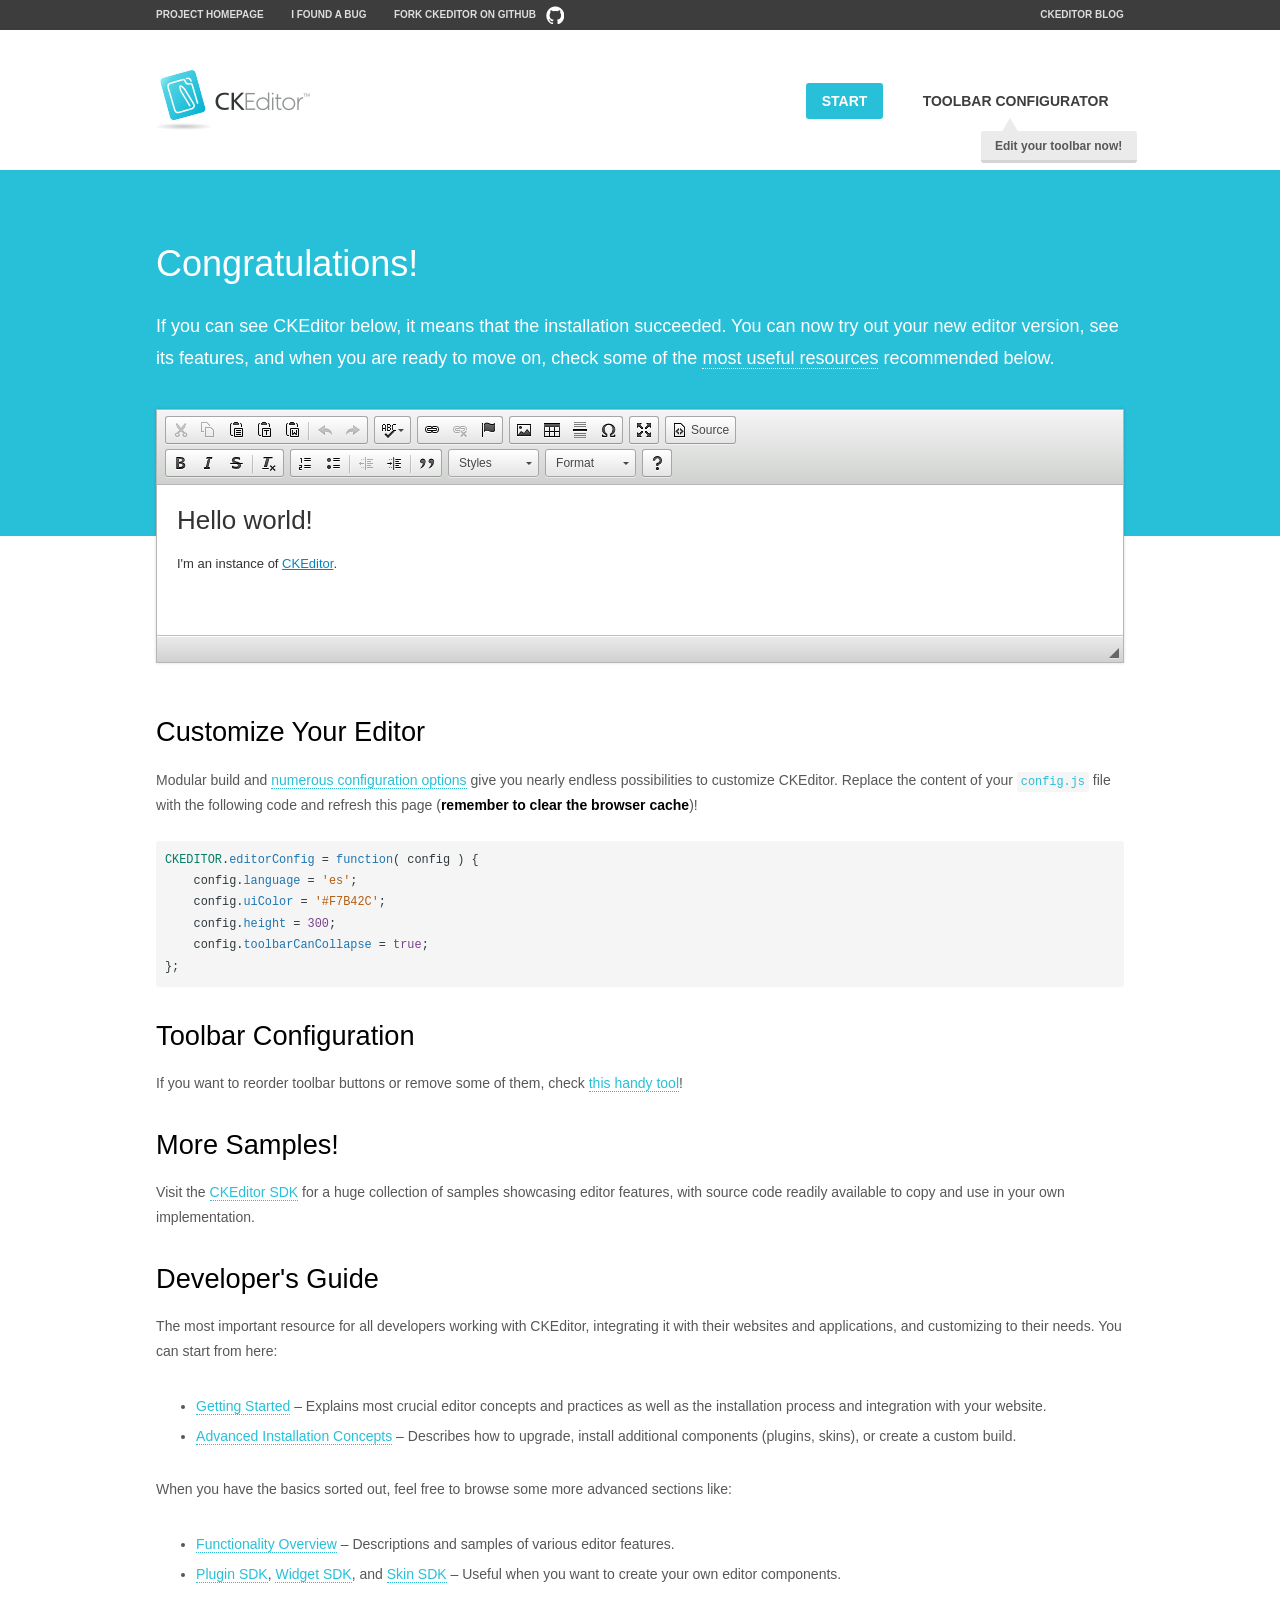
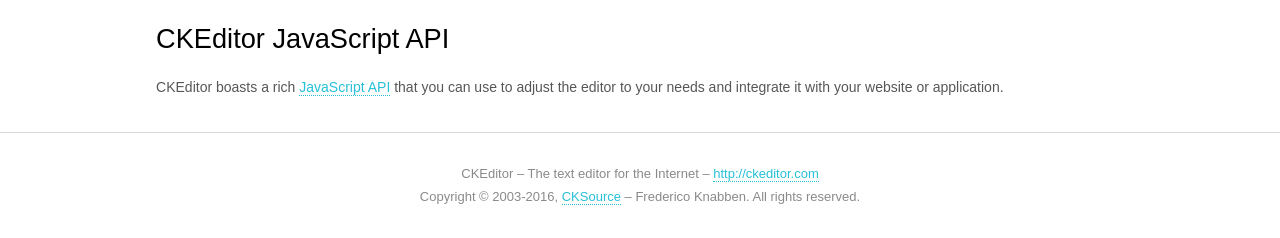
<file: ACMS/static/ACMS/AdminLTE-2.3.7/plugins/ckeditor/samples/index.html>
<!DOCTYPE html>
<!--
Copyright (c) 2003-2016, CKSource - Frederico Knabben. All rights reserved.
For licensing, see LICENSE.md or http://ckeditor.com/license
-->
<html>
<head>
	<meta charset="utf-8">
	<title>CKEditor Sample</title>
	<script src="../ckeditor.js"></script>
	<script src="js/sample.js"></script>
	<link rel="stylesheet" href="css/samples.css">
	<link rel="stylesheet" href="toolbarconfigurator/lib/codemirror/neo.css">
</head>
<body id="main">

<nav class="navigation-a">
	<div class="grid-container">
		<ul class="navigation-a-left grid-width-70">
			<li><a href="http://ckeditor.com">Project Homepage</a></li>
			<li><a href="http://dev.ckeditor.com/">I found a bug</a></li>
			<li><a href="http://github.com/ckeditor/ckeditor-dev" class="icon-pos-right icon-navigation-a-github">Fork CKEditor on GitHub</a></li>
		</ul>
		<ul class="navigation-a-right grid-width-30">
			<li><a href="http://ckeditor.com/blog-list">CKEditor Blog</a></li>
		</ul>
	</div>
</nav>

<header class="header-a">
	<div class="grid-container">
		<h1 class="header-a-logo grid-width-30">
			<a href="index.html"><img src="img/logo.png" alt="CKEditor Sample"></a>
		</h1>

		<nav class="navigation-b grid-width-70">
			<ul>
				<li><a href="index.html" class="button-a button-a-background">Start</a></li>
				<li><a href="toolbarconfigurator/index.html" class="button-a">Toolbar configurator <span class="balloon-a balloon-a-nw">Edit your toolbar now!</span></a></li>
			</ul>
		</nav>
	</div>
</header>

<main>
	<div class="adjoined-top">
		<div class="grid-container">
			<div class="content grid-width-100">
				<h1>Congratulations!</h1>
				<p>
					If you can see CKEditor below, it means that the installation succeeded.
					You can now try out your new editor version, see its features, and when you are ready to move on, check some of the <a href="#sample-customize">most useful resources</a> recommended below.
				</p>
			</div>
		</div>
	</div>
	<div class="adjoined-bottom">
		<div class="grid-container">
			<div class="grid-width-100">
				<div id="editor">
					<h1>Hello world!</h1>
					<p>I'm an instance of <a href="http://ckeditor.com">CKEditor</a>.</p>
				</div>
			</div>
		</div>
	</div>

	<div class="grid-container">
		<div class="content grid-width-100">
			<section id="sample-customize">
				<h2>Customize Your Editor</h2>
				<p>Modular build and <a href="http://docs.ckeditor.com/#!/guide/dev_configuration">numerous configuration options</a> give you nearly endless possibilities to customize CKEditor. Replace the content of your <code><a href="../config.js">config.js</a></code> file with the following code and refresh this page (<strong>remember to clear the browser cache</strong>)!</p>
		<pre class="cm-s-neo CodeMirror"><code><span style="padding-right: 0.1px;"><span class="cm-variable">CKEDITOR</span>.<span class="cm-property">editorConfig</span> <span class="cm-operator">=</span> <span class="cm-keyword">function</span>( <span class="cm-def">config</span> ) {</span>
<span style="padding-right: 0.1px;"><span class="cm-tab">	</span><span class="cm-variable-2">config</span>.<span class="cm-property">language</span> <span class="cm-operator">=</span> <span class="cm-string">'es'</span>;</span>
<span style="padding-right: 0.1px;"><span class="cm-tab">	</span><span class="cm-variable-2">config</span>.<span class="cm-property">uiColor</span> <span class="cm-operator">=</span> <span class="cm-string">'#F7B42C'</span>;</span>
<span style="padding-right: 0.1px;"><span class="cm-tab">	</span><span class="cm-variable-2">config</span>.<span class="cm-property">height</span> <span class="cm-operator">=</span> <span class="cm-number">300</span>;</span>
<span style="padding-right: 0.1px;"><span class="cm-tab">	</span><span class="cm-variable-2">config</span>.<span class="cm-property">toolbarCanCollapse</span> <span class="cm-operator">=</span> <span class="cm-atom">true</span>;</span>
<span style="padding-right: 0.1px;">};</span></code></pre>
			</section>

			<section>
				<h2>Toolbar Configuration</h2>
				<p>If you want to reorder toolbar buttons or remove some of them, check <a href="toolbarconfigurator/index.html">this handy tool</a>!</p>
			</section>

			<section>
				<h2>More Samples!</h2>
				<p>Visit the <a href="http://sdk.ckeditor.com">CKEditor SDK</a> for a huge collection of samples showcasing editor features, with source code readily available to copy and use in your own implementation.</p>
			</section>

			<section>
				<h2>Developer's Guide</h2>
				<p>The most important resource for all developers working with CKEditor, integrating it with their websites and applications, and customizing to their needs. You can start from here:</p>
				<ul>
					<li><a href="http://docs.ckeditor.com/#!/guide/dev_installation">Getting Started</a> &ndash; Explains most crucial editor concepts and practices as well as the installation process and integration with your website.</li>
					<li><a href="http://docs.ckeditor.com/#!/guide/dev_advanced_installation">Advanced Installation Concepts</a> &ndash; Describes how to upgrade, install additional components (plugins, skins), or create a custom build.</li>
				</ul>
					<p>When you have the basics sorted out, feel free to browse some more advanced sections like:</p>
				<ul>
					<li><a href="http://docs.ckeditor.com/#!/guide/dev_features">Functionality Overview</a> &ndash; Descriptions and samples of various editor features.</li>
					<li><a href="http://docs.ckeditor.com/#!/guide/plugin_sdk_intro">Plugin SDK</a>, <a href="http://docs.ckeditor.com/#!/guide/widget_sdk_intro">Widget SDK</a>, and <a href="http://docs.ckeditor.com/#!/guide/skin_sdk_intro">Skin SDK</a> &ndash; Useful when you want to create your own editor components.</li>
				</ul>
			</section>

			<section>
				<h2>CKEditor JavaScript API</h2>
				<p>CKEditor boasts a rich <a href="http://docs.ckeditor.com/#!/api">JavaScript API</a> that you can use to adjust the editor to your needs and integrate it with your website or application.</p>
			</section>
		</div>
	</div>
</main>

<footer class="footer-a grid-container">
	<div class="grid-container">
		<p class="grid-width-100">
			CKEditor &ndash; The text editor for the Internet &ndash; <a class="samples" href="http://ckeditor.com/">http://ckeditor.com</a>
		</p>
		<p class="grid-width-100" id="copy">
			Copyright &copy; 2003-2016, <a class="samples" href="http://cksource.com/">CKSource</a> &ndash; Frederico Knabben. All rights reserved.
		</p>
	</div>
</footer>
<script>
	initSample();
</script>

</body>
</html>
</file>
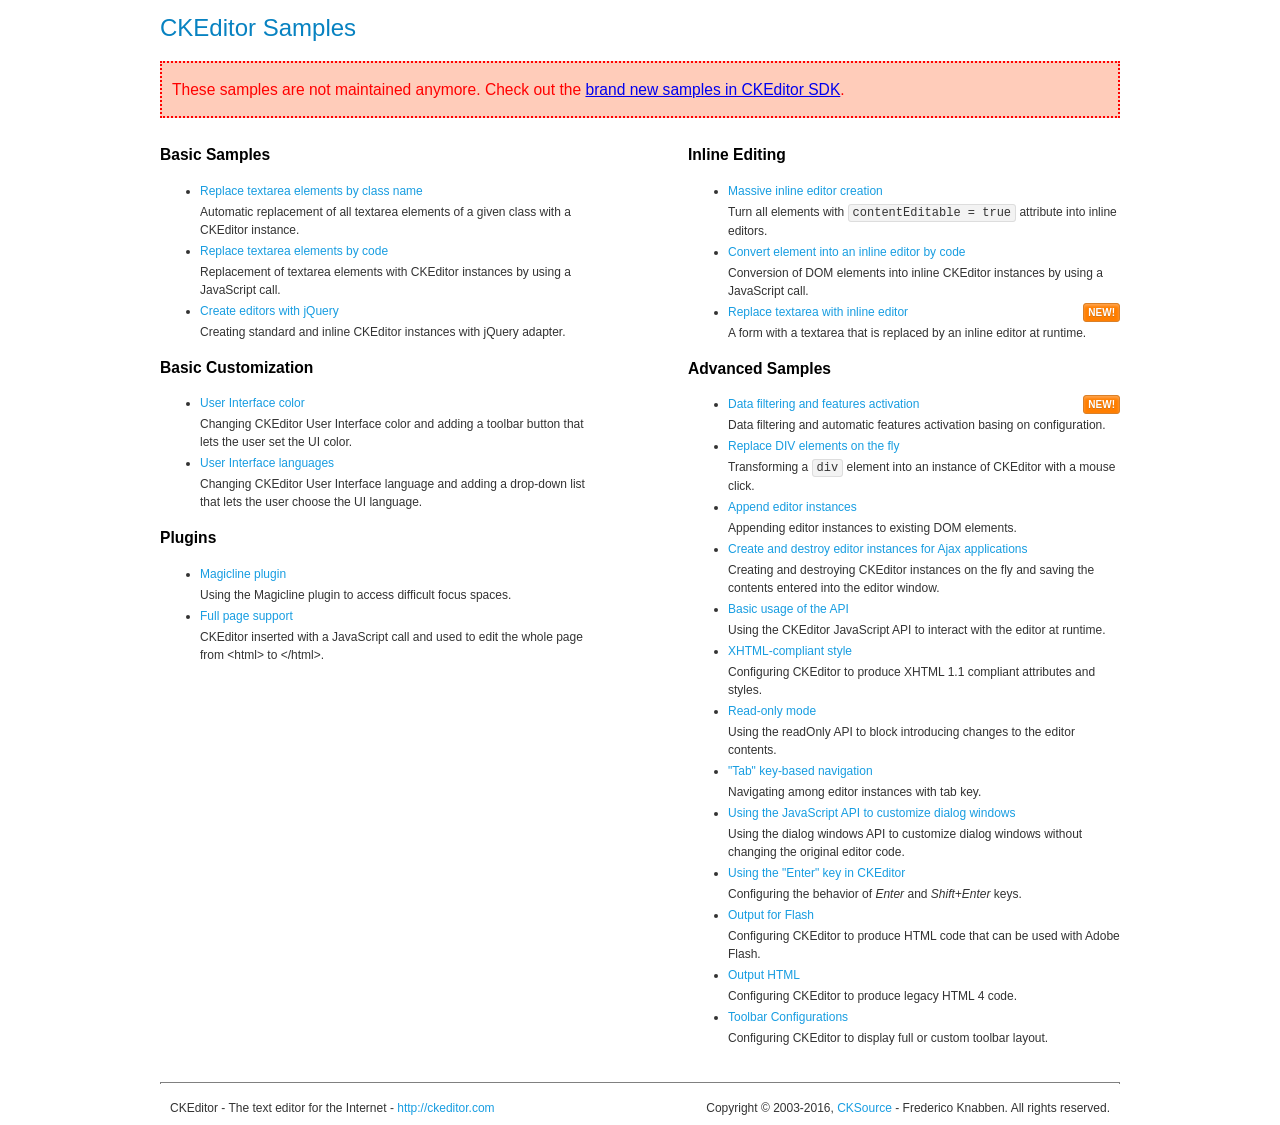
<file: ACMS/static/ACMS/AdminLTE-2.3.7/plugins/ckeditor/samples/old/index.html>
<!DOCTYPE html>
<!--
Copyright (c) 2003-2016, CKSource - Frederico Knabben. All rights reserved.
For licensing, see LICENSE.md or http://ckeditor.com/license
-->
<html>
<head>
	<meta charset="utf-8">
	<title>CKEditor Samples</title>
	<link rel="stylesheet" href="sample.css">
</head>
<body>
	<h1 class="samples">
		CKEditor Samples
	</h1>
	<div class="warning deprecated">
		These samples are not maintained anymore. Check out the <a href="http://sdk.ckeditor.com/">brand new samples in CKEditor SDK</a>.
	</div>
	<div class="twoColumns">
		<div class="twoColumnsLeft">
			<h2 class="samples">
				Basic Samples
			</h2>
			<dl class="samples">
				<dt><a class="samples" href="replacebyclass.html">Replace textarea elements by class name</a></dt>
				<dd>Automatic replacement of all textarea elements of a given class with a CKEditor instance.</dd>

				<dt><a class="samples" href="replacebycode.html">Replace textarea elements by code</a></dt>
				<dd>Replacement of textarea elements with CKEditor instances by using a JavaScript call.</dd>

				<dt><a class="samples" href="jquery.html">Create editors with jQuery</a></dt>
				<dd>Creating standard and inline CKEditor instances with jQuery adapter.</dd>
			</dl>

			<h2 class="samples">
				Basic Customization
			</h2>
			<dl class="samples">
				<dt><a class="samples" href="uicolor.html">User Interface color</a></dt>
				<dd>Changing CKEditor User Interface color and adding a toolbar button that lets the user set the UI color.</dd>

				<dt><a class="samples" href="uilanguages.html">User Interface languages</a></dt>
				<dd>Changing CKEditor User Interface language and adding a drop-down list that lets the user choose the UI language.</dd>
			</dl>


			<h2 class="samples">Plugins</h2>
<dl class="samples">
<dt><a class="samples" href="magicline/magicline.html">Magicline plugin</a></dt>
<dd>Using the Magicline plugin to access difficult focus spaces.</dd>

<dt><a class="samples" href="wysiwygarea/fullpage.html">Full page support</a></dt>
<dd>CKEditor inserted with a JavaScript call and used to edit the whole page from &lt;html&gt; to &lt;/html&gt;.</dd>
</dl>
		</div>
		<div class="twoColumnsRight">
			<h2 class="samples">
				Inline Editing
			</h2>
			<dl class="samples">
				<dt><a class="samples" href="inlineall.html">Massive inline editor creation</a></dt>
				<dd>Turn all elements with <code>contentEditable = true</code> attribute into inline editors.</dd>

				<dt><a class="samples" href="inlinebycode.html">Convert element into an inline editor by code</a></dt>
				<dd>Conversion of DOM elements into inline CKEditor instances by using a JavaScript call.</dd>

				<dt><a class="samples" href="inlinetextarea.html">Replace textarea with inline editor</a> <span class="new">New!</span></dt>
				<dd>A form with a textarea that is replaced by an inline editor at runtime.</dd>

				
			</dl>

			<h2 class="samples">
				Advanced Samples
			</h2>
			<dl class="samples">
				<dt><a class="samples" href="datafiltering.html">Data filtering and features activation</a> <span class="new">New!</span></dt>
				<dd>Data filtering and automatic features activation basing on configuration.</dd>

				<dt><a class="samples" href="divreplace.html">Replace DIV elements on the fly</a></dt>
				<dd>Transforming a <code>div</code> element into an instance of CKEditor with a mouse click.</dd>

				<dt><a class="samples" href="appendto.html">Append editor instances</a></dt>
				<dd>Appending editor instances to existing DOM elements.</dd>

				<dt><a class="samples" href="ajax.html">Create and destroy editor instances for Ajax applications</a></dt>
				<dd>Creating and destroying CKEditor instances on the fly and saving the contents entered into the editor window.</dd>

				<dt><a class="samples" href="api.html">Basic usage of the API</a></dt>
				<dd>Using the CKEditor JavaScript API to interact with the editor at runtime.</dd>

				<dt><a class="samples" href="xhtmlstyle.html">XHTML-compliant style</a></dt>
				<dd>Configuring CKEditor to produce XHTML 1.1 compliant attributes and styles.</dd>

				<dt><a class="samples" href="readonly.html">Read-only mode</a></dt>
				<dd>Using the readOnly API to block introducing changes to the editor contents.</dd>

				<dt><a class="samples" href="tabindex.html">"Tab" key-based navigation</a></dt>
				<dd>Navigating among editor instances with tab key.</dd>


				
<dt><a class="samples" href="dialog/dialog.html">Using the JavaScript API to customize dialog windows</a></dt>
<dd>Using the dialog windows API to customize dialog windows without changing the original editor code.</dd>

<dt><a class="samples" href="enterkey/enterkey.html">Using the &quot;Enter&quot; key in CKEditor</a></dt>
<dd>Configuring the behavior of <em>Enter</em> and <em>Shift+Enter</em> keys.</dd>

<dt><a class="samples" href="htmlwriter/outputforflash.html">Output for Flash</a></dt>
<dd>Configuring CKEditor to produce HTML code that can be used with Adobe Flash.</dd>

<dt><a class="samples" href="htmlwriter/outputhtml.html">Output HTML</a></dt>
<dd>Configuring CKEditor to produce legacy HTML 4 code.</dd>

<dt><a class="samples" href="toolbar/toolbar.html">Toolbar Configurations</a></dt>
<dd>Configuring CKEditor to display full or custom toolbar layout.</dd>

			</dl>
		</div>
	</div>
	<div id="footer">
		<hr>
		<p>
			CKEditor - The text editor for the Internet - <a class="samples" href="http://ckeditor.com/">http://ckeditor.com</a>
		</p>
		<p id="copy">
			Copyright &copy; 2003-2016, <a class="samples" href="http://cksource.com/">CKSource</a> - Frederico Knabben. All rights reserved.
		</p>
	</div>
</body>
</html>
</file>
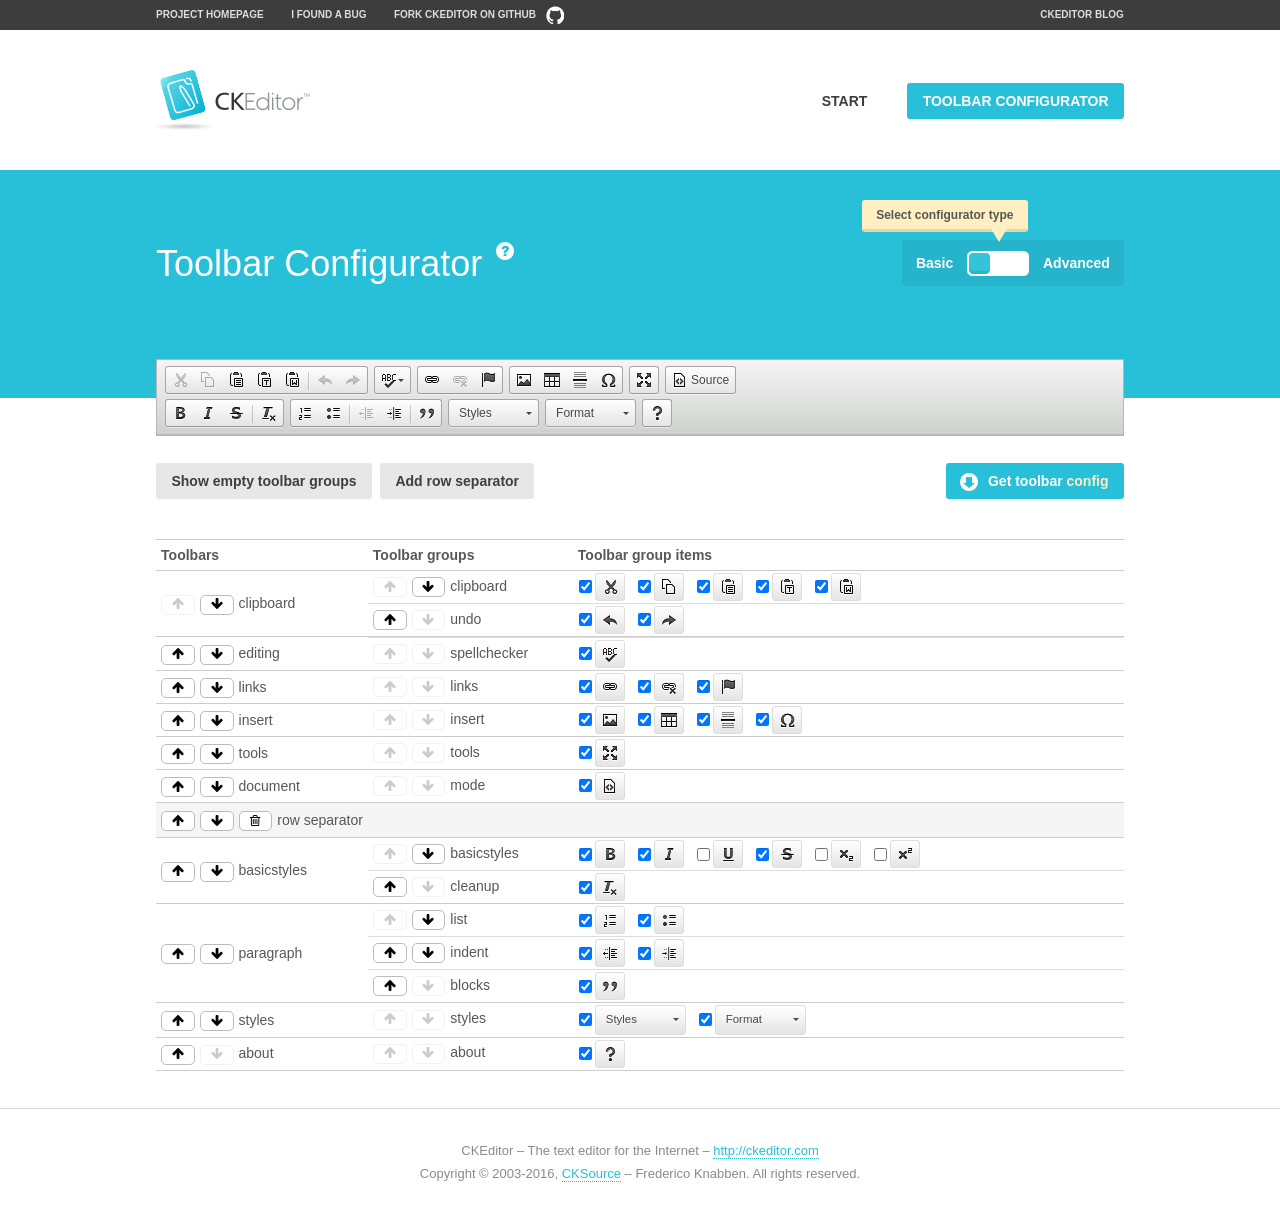
<file: ACMS/static/ACMS/AdminLTE-2.3.7/plugins/ckeditor/samples/toolbarconfigurator/index.html>
<!DOCTYPE html>
<!--
Copyright (c) 2003-2016, CKSource - Frederico Knabben. All rights reserved.
For licensing, see LICENSE.md or http://ckeditor.com/license
-->
<!--[if IE 8]><html class="ie8"><![endif]-->
<!--[if gt IE 8]><html><![endif]-->
<!--[if !IE]><!--><html><!--<![endif]-->
<head>
	<meta charset="utf-8">
	<title>Toolbar Configurator</title>
	<script src="../../ckeditor.js"></script>
	<script>
		if ( CKEDITOR.env.ie && CKEDITOR.env.version < 9 )
			CKEDITOR.tools.enableHtml5Elements( document );
	</script>
	<link rel="stylesheet" href="lib/codemirror/codemirror.css">
	<link rel="stylesheet" href="lib/codemirror/show-hint.css">
	<link rel="stylesheet" href="lib/codemirror/neo.css">
	<link rel="stylesheet" href="css/fontello.css">
	<link rel="stylesheet" href="../css/samples.css">
</head>
<body id="toolbar">

<nav class="navigation-a">
	<div class="grid-container">
		<ul class="navigation-a-left grid-width-70">
			<li><a href="http://ckeditor.com">Project Homepage</a></li>
			<li><a href="http://dev.ckeditor.com/">I found a bug</a></li>
			<li><a href="http://github.com/ckeditor/ckeditor-dev" class="icon-pos-right icon-navigation-a-github">Fork CKEditor on GitHub</a></li>
		</ul>
		<ul class="navigation-a-right grid-width-30">
			<li><a href="http://ckeditor.com/blog-list">CKEditor Blog</a></li>
		</ul>
	</div>
</nav>

<header class="header-a">
	<div class="grid-container">
		<h1 class="header-a-logo grid-width-30">
			<a href="../index.html"><img src="../img/logo.png" alt="CKEditor Logo"></a>
		</h1>
		<nav class="navigation-b grid-width-70">
			<ul>
				<li><a href="../index.html"  class="button-a">Start</a></li>
				<li><a href="index.html"  class="button-a button-a-background">Toolbar configurator</a></li>
			</ul>
		</nav>
	</div>
</header>

<main>
	<div class="adjoined-top">
		<div class="grid-container">
			<div class="content grid-width-100">
				<div class="grid-container-nested">
					<h1 class="grid-width-60">
						Toolbar Configurator
						<a href="#help-content" type="button" title="Configurator help" id="help" class="button-a button-a-background button-a-no-text icon-pos-left icon-question-mark">Help</a>
					</h1>

					<div class="grid-width-40 grid-switch-magic">
						<div class="switch">
							<span class="balloon-a balloon-a-se">Select configurator type</span>
							<input type="radio" name="radio" data-num="1" id="radio-basic" />
							<input type="radio" name="radio" data-num="2" id="radio-advanced" />
							<label data-for="1" for="radio-basic">Basic</label>
							<span class="switch-inner">
								<span class="handler"></span>
							</span>
							<label data-for="2" for="radio-advanced">Advanced</label>
						</div>
					</div>
				</div>
			</div>
		</div>
	</div>
	<div class="adjoined-bottom">
		<div class="grid-container">
			<div class="grid-width-100">
				<div class="editors-container">
					<div id="editor-basic"></div>
					<div id="editor-advanced"></div>
				</div>
			</div>
		</div>
	</div>

	<div class="grid-container configurator">
		<div class="content grid-width-100">
			<div class="configurator">
				<div>
					<div id="toolbarModifierWrapper"></div>
				</div>
			</div>
		</div>
	</div>

	<div id="help-content">
		<div class="grid-container">
			<div class="grid-width-100">
				<h2>What Am I Doing Here?</h2>

				<div class="grid-container grid-container-nested">
					<div class="basic">
						<div class="grid-width-50">
							<p>Arrange <a href="http://docs.ckeditor.com/#!/api/CKEDITOR.config-cfg-toolbarGroups">toolbar groups</a>, toggle <a href="http://docs.ckeditor.com/#!/api/CKEDITOR.config-cfg-removeButtons">button visibility</a> according to your needs and get your toolbar configuration.</p>
							<p>You can replace the content of the <a href="../../config.js"><code>config.js</code></a> file with the generated configuration. If you already set some configuration options you will need to merge both configurations.</p>
						</div>
						<div class="grid-width-50">
							<p>Read more about different ways of <a href="http://docs.ckeditor.com/#!/guide/dev_configuration">setting configuration</a> and do not forget about <strong>clearing browser cache</strong>.</p>
							<p>Arranging toolbar groups is the recommended way of configuring the toolbar, but if you need more freedom you can use the <a href="#advanced">advanced configurator</a>.</p>
						</div>
					</div>
					<div class="advanced" style="display: none;">
						<div class="grid-width-50">
							<p>With this code editor you can edit your <a href="http://docs.ckeditor.com/#!/api/CKEDITOR.config-cfg-toolbar">toolbar configuration</a> live.</p>
							<p>You can replace the content of the <a href="../../config.js"><code>config.js</code></a> file with the generated configuration. If you already set some configuration options you will need to merge both configurations.</p>
						</div>
						<div class="grid-width-50">
							<p>Read more about different ways of <a href="http://docs.ckeditor.com/#!/guide/dev_configuration">setting configuration</a> and do not forget about <strong>clearing browser cache</strong>.</p>
						</div>
					</div>
				</div>

				<p class="grid-container grid-container-nested">
					<button type="button" class="help-content-close grid-width-100 button-a button-a-background">Got it. Let's play!</button>
				</p>
			</div>
		</div>
	</div>
</main>

<footer class="footer-a grid-container">
	<p class="grid-width-100">
		CKEditor &ndash; The text editor for the Internet &ndash; <a class="samples" href="http://ckeditor.com/">http://ckeditor.com</a>
	</p>
	<p class="grid-width-100" id="copy">
		Copyright &copy; 2003-2016, <a class="samples" href="http://cksource.com/">CKSource</a> &ndash; Frederico Knabben. All rights reserved.
	</p>
</footer>

<script src="lib/codemirror/codemirror.js"></script>
<script src="lib/codemirror/javascript.js"></script>
<script src="lib/codemirror/show-hint.js"></script>

<script src="js/fulltoolbareditor.js"></script>
<script src="js/abstracttoolbarmodifier.js"></script>
<script src="js/toolbarmodifier.js"></script>
<script src="js/toolbartextmodifier.js"></script>
<script src="../js/sf.js"></script>

<script>
	( function() {
		'use strict';

		var mode = ( window.location.hash.substr( 1 ) === 'advanced' ) ? 'advanced' : 'basic',
			configuratorSection = CKEDITOR.document.findOne( 'main > .grid-container.configurator' ),
			basicInstruction = CKEDITOR.document.findOne( '#help-content .basic' ),
			advancedInstruction = CKEDITOR.document.findOne( '#help-content .advanced' ),

			// Configurator mode switcher.
			modeSwitchBasic = CKEDITOR.document.getById( 'radio-basic' ),
			modeSwitchAdvanced = CKEDITOR.document.getById( 'radio-advanced' );

		// Initial setup
		function updateSwitcher() {
			if ( mode === 'advanced' ) {
				modeSwitchAdvanced.$.checked = true;
			} else {
				modeSwitchBasic.$.checked = true;
			}
		}

		updateSwitcher();

		CKEDITOR.document.getWindow().on( 'hashchange', function( e ) {
			var hash = window.location.hash.substr( 1 );
			if ( !( hash === 'advanced' || hash === 'basic' ) ) {
				return;
			}
			mode = hash;
			onToolbarsDone( mode );
		} );

		CKEDITOR.document.getWindow().on( 'resize', function() {
			updateToolbar( ( mode === 'basic' ? toolbarModifier : toolbarTextModifier )[ 'editorInstance' ] );
		} );

		function onRefresh( modifier ) {
			modifier = modifier || this;

			if ( mode === 'basic' && modifier instanceof ToolbarConfigurator.ToolbarTextModifier ) {
				return;
			}

			// CodeMirror container becomes visible, so we need to refresh and to avoid rendering problems.
			if ( mode === 'advanced' && modifier instanceof ToolbarConfigurator.ToolbarTextModifier ) {
				modifier.codeContainer.refresh();
			}

			updateToolbar( modifier.editorInstance );
		}

		function updateToolbar( editor ) {
			var editorContainer = editor.container;

			// Not always editor is loaded.
			if ( !editorContainer ) {
				return;
			}

			var displayStyle = editorContainer.getStyle( 'display' );

			editorContainer.setStyle( 'display', 'block' );

			var newHeight = editorContainer.getSize( 'height' );

			var newMarginTop = parseInt( editorContainer.getComputedStyle( 'margin-top' ), 10 );
			newMarginTop = ( isNaN( newMarginTop ) ? 0 : Number( newMarginTop ) );

			var newMarginBottom = parseInt( editorContainer.getComputedStyle( 'margin-bottom' ), 10 );
			newMarginBottom = ( isNaN( newMarginBottom ) ? 0 : Number( newMarginBottom ) );

			var result = newHeight + newMarginTop + newMarginBottom;

			editorContainer.setStyle( 'display', displayStyle );

			editor.container.getAscendant( 'div' ).setStyle( 'height', result + 'px' );
		}

		var toolbarModifier = new ToolbarConfigurator.ToolbarModifier( 'editor-basic' );

		var done = 0;
		toolbarModifier.init( onToolbarInit );
		toolbarModifier.onRefresh = onRefresh;

		CKEDITOR.document.getById( 'toolbarModifierWrapper' ).append( toolbarModifier.mainContainer );

		var toolbarTextModifier = new ToolbarConfigurator.ToolbarTextModifier( 'editor-advanced' );
		toolbarTextModifier.init( onToolbarInit );
		toolbarTextModifier.onRefresh = onRefresh;

		function onToolbarInit() {
			if ( ++done === 2 ) {
				onToolbarsDone();

				positionSticky.watch( CKEDITOR.document.findOne( '.toolbar' ), function() {
					return mode === 'advanced';
				} );
			}
		}

		function onToolbarsDone() {
			if ( mode === 'basic' ) {
				toggleModeBasic( false );
			} else {
				toggleModeAdvanced( false );
			}

			updateSwitcher();

			setTimeout( function() {
				CKEDITOR.document.findOne( '.editors-container' ).addClass( 'active' );
				CKEDITOR.document.findOne( '#toolbarModifierWrapper' ).addClass( 'active' );
			}, 200 );
		}

		CKEDITOR.document.getById( 'toolbarModifierWrapper' ).append( toolbarTextModifier.mainContainer );

		function toogleModeSwitch( onElement, offElement, onModifier, offModifier ) {
			onElement.addClass( 'fancy-button-active' );
			offElement.removeClass( 'fancy-button-active' );

			onModifier.showUI();
			offModifier.hideUI();
		}

		function toggleModeBasic( callOnRefresh ) {
			callOnRefresh = ( callOnRefresh !== false );
			mode = 'basic';
			window.location.hash = '#basic';
			toogleModeSwitch( modeSwitchBasic, modeSwitchAdvanced, toolbarModifier, toolbarTextModifier );

			configuratorSection.removeClass( 'freed-width' );
			basicInstruction.show();
			advancedInstruction.hide();

			callOnRefresh && onRefresh( toolbarModifier );
		}

		function toggleModeAdvanced( callOnRefresh ) {
			callOnRefresh = ( callOnRefresh !== false );
			mode = 'advanced';
			window.location.hash = '#advanced';
			toogleModeSwitch( modeSwitchAdvanced, modeSwitchBasic, toolbarTextModifier, toolbarModifier );

			configuratorSection.addClass( 'freed-width' );
			advancedInstruction.show();
			basicInstruction.hide();

			callOnRefresh && onRefresh( toolbarTextModifier );
		}

		modeSwitchBasic.on( 'click', toggleModeBasic );
		modeSwitchAdvanced.on( 'click', toggleModeAdvanced );

		//
		// Position:sticky for the toolbar.
		//

		// Will make elements behave like they were styled with position:sticky.
		var positionSticky = {
			// Store object: {
			// 		element: CKEDITOR.dom.element, // Element which will float.
			// 		placeholder: CKEDITOR.dom.element, // Placeholder which is place to prevent page bounce.
			// 		isFixed: boolean // Whether element float now.
			// }
			watched: [],

			active: [],

			staticContainer: null,

			init: function() {
				var element = CKEDITOR.dom.element.createFromHtml(
					'<div class="staticContainer">' +
						'<div class="grid-container" >' +
							'<div class="grid-width-100">' +
								'<div class="inner"></div>' +
							'</div>' +
						'</div>' +
					'</div>' );

				this.staticContainer = element.findOne( '.inner' );

				CKEDITOR.document.getBody().append( element );
			},

			watch: function( element, preventFunc ) {
				this.watched.push( {
					element: element,
					placeholder: new CKEDITOR.dom.element( 'div' ),
					isFixed: false,
					preventFunc: preventFunc
				} );
			},

			checkAll: function() {
				for ( var i = 0; i < this.watched.length; i++ ) {
					this.check( this.watched[ i ] );
				}
			},

			check: function( element ) {
				var isFixed = element.isFixed;
				var shouldBeFixed = this.shouldBeFixed( element );

				// Nothing to be done.
				if ( isFixed === shouldBeFixed ) {
					return;
				}

				var placeholder = element.placeholder;

				if ( isFixed ) {
					// Unfixing.

					element.element.insertBefore( placeholder );
					placeholder.remove();

					element.element.removeStyle( 'margin' );

					this.active.splice( CKEDITOR.tools.indexOf( this.active, element ), 1 );

				} else {
					// Fixing.
					placeholder.setStyle( 'width', element.element.getSize( 'width' ) + 'px' );
					placeholder.setStyle( 'height', element.element.getSize( 'height' ) + 'px' );
					placeholder.setStyle( 'margin-bottom', element.element.getComputedStyle( 'margin-bottom' ) );
					placeholder.setStyle( 'display', element.element.getComputedStyle( 'display' ) );
					placeholder.insertAfter( element.element );

					this.staticContainer.append( element.element );

					this.active.push( element );
				}

				element.isFixed = !element.isFixed;
			},

			shouldBeFixed: function( element ) {
				if ( element.preventFunc && element.preventFunc() ) {
					return false;
				}

				// If element is already fixed we are checking it's placeholder.
				var related = ( element.isFixed ? element.placeholder : element.element ),
					clientRect = related.$.getBoundingClientRect(),
					staticHeight = this.staticContainer.getSize('height' ),
					elemHeight = element.element.getSize( 'height' );

				if ( element.isFixed ) {
					return ( clientRect.top + elemHeight < staticHeight );
				} else {
					return ( clientRect.top < staticHeight );
				}
			}
		};

		positionSticky.init();

		CKEDITOR.document.getWindow().on( 'scroll',
			new CKEDITOR.tools.eventsBuffer( 100, positionSticky.checkAll, positionSticky ).input
		);

		// Make the toolbar sticky.
		positionSticky.watch( CKEDITOR.document.findOne( '.editors-container' ) );

		// Help button and help-content.
		( function() {
			var helpButton = CKEDITOR.document.getById( 'help' ),
				helpContent = CKEDITOR.document.getById( 'help-content' );

			// Don't show help button on IE8 because it's unsupported by Pico Modal.
			if ( CKEDITOR.env.ie && CKEDITOR.env.version == 8 ) {
				helpButton.hide();
			} else {
				// Display help modal when the button is clicked.
				helpButton.on( 'click', function( evt ) {
					SF.modal( {
						// Clone modal content from DOM.
						content: helpContent.getHtml(),

						afterCreate: function( modal ) {
							// Enable modal content button to close the modal.
							new CKEDITOR.dom.element( modal.modalElem() ).findOne( '.help-content-close' ).once( 'click', modal.close );
						}
					} ).show();
				} );
			}
		} )();
	} )();
</script>
</body>
</html>
</file>
<file: ACMS/static/ACMS/AdminLTE-2.3.7/plugins/ckeditor/samples/css/samples.css>
/**
 * @license Copyright (c) 2003-2016, CKSource - Frederico Knabben. All rights reserved.
 * For licensing, see LICENSE.md or http://ckeditor.com/license
 */
@media (max-width: 900px) {
  .global-is-mobile-hidden {
    display: none !important;
  }
}
article,
aside,
details,
figcaption,
figure,
footer,
header,
hgroup,
main,
menu,
nav,
section {
  display: block;
}
body,
html {
  margin: 0;
  padding: 0;
  font: 16px / 1.8 Arial, 'Helvetica Neue', Helvetica, sans-serif;
  font-weight: 300;
  color: #575757;
}
.grid-width-10 {
  width: 10%;
}
.grid-width-20 {
  width: 20%;
}
.grid-width-30 {
  width: 30%;
}
.grid-width-40 {
  width: 40%;
}
.grid-width-50 {
  width: 50%;
}
.grid-width-60 {
  width: 60%;
}
.grid-width-70 {
  width: 70%;
}
.grid-width-80 {
  width: 80%;
}
.grid-width-90 {
  width: 90%;
}
.grid-width-100 {
  width: 100%;
}
@media (max-width: 900px) {
  .grid-width-10,
  .grid-width-20,
  .grid-width-30,
  .grid-width-40,
  .grid-width-50,
  .grid-width-60,
  .grid-width-70,
  .grid-width-80,
  .grid-width-90,
  .grid-width-100 {
    width: 100%;
  }
}
*[class*="grid-width"] {
  -webkit-box-sizing: border-box;
  -moz-box-sizing: border-box;
  box-sizing: border-box;
  padding-left: 4%;
  padding-right: 4%;
  float: left;
}
*[class*="grid-width"]:after,
.grid-container:after,
*[class*="grid-width"]:before,
.grid-container:before {
  content: '';
  display: block;
  overflow: hidden;
  visibility: hidden;
  font-size: 0;
  line-height: 0;
  width: 0;
  height: 0;
}
*[class*="grid-width"]:after,
.grid-container:after {
  clear: both;
}
.grid-container {
  -webkit-box-sizing: border-box;
  -moz-box-sizing: border-box;
  box-sizing: border-box;
  margin-left: auto;
  margin-right: auto;
}
.grid-container-nested *[class*="grid-width"]:first-child {
  padding-left: 0;
}
.grid-container-nested *[class*="grid-width"]:last-child {
  padding-right: 0;
}
@media (max-width: 900px) {
  .grid-container-nested *[class*="grid-width"]:first-child {
    padding-left: 4%;
  }
  .grid-container-nested *[class*="grid-width"]:last-child {
    padding-right: 4%;
  }
}
.header-a {
  min-height: 140px;
  overflow: hidden;
}
.header-a .header-a-logo {
  margin: 40px 0 0;
}
@media (max-width: 900px) {
  .header-a .header-a-logo {
    text-align: center;
  }
}
.header-a .header-a-logo img {
  border: transparent;
}
.navigation-a {
  height: 30px;
  background: #3d3d3d;
  position: absolute;
  left: 0;
  right: 0;
  top: 0;
  padding: 0;
  overflow: hidden;
}
@media (max-width: 900px) {
  .navigation-a {
    text-align: center;
  }
}
.navigation-a ul {
  list-style: none;
  margin: 0;
  overflow: hidden;
}
.navigation-a ul li,
.navigation-a ul li a {
  display: inline-block;
}
@media (max-width: 900px) {
  .navigation-a ul {
    width: auto;
    text-overflow: ellipsis;
    white-space: nowrap;
    display: inline-block;
    float: none;
  }
  .navigation-a ul:before,
  .navigation-a ul:after {
    display: none;
  }
}
.navigation-a ul.navigation-a-left {
  text-align: left;
}
@media (max-width: 900px) {
  .navigation-a ul.navigation-a-left {
    padding-right: 0;
  }
}
.navigation-a ul.navigation-a-right {
  text-align: right;
}
@media (max-width: 900px) {
  .navigation-a ul.navigation-a-right {
    padding-left: 23px;
  }
}
.navigation-a ul li + li {
  margin-left: 23px;
}
.navigation-a ul li a {
  font-size: 10px;
  font-size: 0.625rem;
  line-height: 18px;
  line-height: 1.13rem;
  line-height: 30px;
  float: left;
  color: #dddddd;
  font-weight: bold;
  text-decoration: none;
  text-transform: uppercase;
}
.navigation-a ul li a:hover {
  cursor: pointer;
  color: #ffffff;
}
.icon-navigation-a-github:before,
.icon-navigation-a-github:after {
  background-image: url("[data-uri]");
}
.navigation-b {
  text-align: right;
  margin: 52px 0 0;
  overflow: visible;
}
@media (max-width: 900px) {
  .navigation-b {
    text-align: center;
    margin-top: 20px;
    padding: 0;
  }
}
.navigation-b ul {
  padding: 0;
  list-style: none;
  margin: 0;
  overflow: visible;
}
.navigation-b ul li,
.navigation-b ul li a {
  display: inline-block;
}
@media (max-width: 900px) {
  .navigation-b ul {
    display: table;
    width: 100%;
    padding-bottom: 1.5em;
  }
}
@media (max-width: 900px) {
  .navigation-b ul li {
    display: table-row;
  }
}
.navigation-b ul li + li {
  margin-left: 20px;
}
@media (max-width: 900px) {
  .navigation-b ul li + li {
    margin-left: 0;
  }
}
.navigation-b ul li a {
  -webkit-box-sizing: border-box;
  -moz-box-sizing: border-box;
  box-sizing: border-box;
  text-transform: uppercase;
  text-decoration: none;
  outline: none;
}
@media (max-width: 900px) {
  .navigation-b ul li a {
    width: 100%;
    -webkit-border-radius: 0;
    -webkit-background-clip: padding-box;
    -moz-border-radius: 0;
    -moz-background-clip: padding;
    border-radius: 0;
    background-clip: padding-box;
  }
}
.footer-a {
  font-size: 13px;
  font-size: 0.8125rem;
  line-height: 23.4px;
  line-height: 1.46rem;
  padding-top: 2.25em;
  padding-bottom: 2.25em;
  overflow: hidden;
  color: #8a8a8a;
}
.footer-a a {
  color: #27c0d8;
  text-decoration: none;
  border-bottom: 1px dotted #27c0d8;
}
.footer-a a:hover {
  color: #23adc2;
}
.footer-a p {
  margin: 0;
  display: inline-block;
  text-align: center;
}
.content {
  font-size: 14px;
  font-size: 0.875rem;
  line-height: 25.2px;
  line-height: 1.57rem;
  overflow: hidden;
  padding-top: 1.5em;
  padding-bottom: 1.5em;
}
.content p {
  margin: 0.75em 0;
}
.content ul,
.content ol,
.content pre,
.content blockquote,
.content textarea:not([class^="cke"]),
.content .cke {
  margin: 1.875em 0;
}
.content code,
.content kbd {
  -webkit-border-radius: 3px;
  -webkit-background-clip: padding-box;
  -moz-border-radius: 3px;
  -moz-background-clip: padding;
  border-radius: 3px;
  background-clip: padding-box;
  padding: 3px 4px;
}
.content pre,
.content code,
.content kbd,
.content blockquote {
  background: #f5f5f5;
}
.content blockquote,
.content pre {
  background: none;
  border-left: 4px solid #27c0d8;
  padding: 1.5em 2.25em;
}
.content p a,
.content ul a,
.content ol a,
.content blockquote a,
.content h1 a,
.content h2 a,
.content h3 a,
.content h4 a,
.content h5 a {
  color: #27c0d8;
  text-decoration: none;
  border-bottom: 1px dotted #27c0d8;
}
.content p a:hover,
.content ul a:hover,
.content ol a:hover,
.content blockquote a:hover,
.content h1 a:hover,
.content h2 a:hover,
.content h3 a:hover,
.content h4 a:hover,
.content h5 a:hover {
  color: #23adc2;
}
.content h1,
.content h2,
.content h3,
.content h4,
.content h5 {
  color: #000;
  font-weight: 100;
}
.content h1 code,
.content h2 code,
.content h3 code,
.content h4 code,
.content h5 code,
.content h1 kbd,
.content h2 kbd,
.content h3 kbd,
.content h4 kbd,
.content h5 kbd {
  font-size: inherit;
}
.content h1 a.content-heading-anchor,
.content h2 a.content-heading-anchor,
.content h3 a.content-heading-anchor,
.content h4 a.content-heading-anchor,
.content h5 a.content-heading-anchor {
  font-weight: 100;
  vertical-align: middle;
  opacity: 0;
  border: 0;
}
.content h1:hover a.content-heading-anchor,
.content h2:hover a.content-heading-anchor,
.content h3:hover a.content-heading-anchor,
.content h4:hover a.content-heading-anchor,
.content h5:hover a.content-heading-anchor {
  opacity: 1;
}
.content h1:target a,
.content h2:target a,
.content h3:target a,
.content h4:target a,
.content h5:target a {
  -webkit-animation: targetLinkOpacity 0.5s linear alternate;
  -moz-animation: targetLinkOpacity 0.5s linear alternate;
  -o-animation: targetLinkOpacity 0.5s linear alternate;
  animation: targetLinkOpacity 0.5s linear alternate;
  opacity: 1;
}
.content input,
.content select,
.content textarea:not([class^="cke"]) {
  -webkit-border-radius: 3px;
  -webkit-background-clip: padding-box;
  -moz-border-radius: 3px;
  -moz-background-clip: padding;
  border-radius: 3px;
  background-clip: padding-box;
  -webkit-box-shadow: inset 0 1px 1px rgba(0, 0, 0, 0.08);
  -moz-box-shadow: inset 0 1px 1px rgba(0, 0, 0, 0.08);
  box-shadow: inset 0 1px 1px rgba(0, 0, 0, 0.08);
  font: inherit;
  color: inherit;
  border: 1px solid #d9d9d9;
  padding: .2em .5em;
}
.content input:focus,
.content select:focus,
.content textarea:not([class^="cke"]):focus {
  border-color: #66afe9;
  outline: 0;
  -webkit-box-shadow: inset 0 1px 1px rgba(0, 0, 0, 0.08), 0 0 8px #93c6ef;
  -moz-box-shadow: inset 0 1px 1px rgba(0, 0, 0, 0.08), 0 0 8px #93c6ef;
  box-shadow: inset 0 1px 1px rgba(0, 0, 0, 0.08), 0 0 8px #93c6ef;
}
.content abbr {
  border-bottom: 1px dotted #666;
  cursor: pointer;
}
.content blockquote {
  font-style: italic;
  font-family: Georgia, Times, "Times New Roman", serif;
  font-size: 16px;
  font-size: 1rem;
  line-height: 28.8px;
  line-height: 1.8rem;
}
.content em {
  font-style: italic;
}
.content h1 {
  font-size: 36px;
  font-size: 2.25rem;
  line-height: 64.8px;
  line-height: 4.05rem;
  margin: 1.125em 0 0;
}
.content h2 {
  font-size: 27.2px;
  font-size: 1.7rem;
  line-height: 48.96px;
  line-height: 3.06rem;
  margin: 0.9em 0 0;
}
.content h3 {
  font-size: 24px;
  font-size: 1.5rem;
  line-height: 43.2px;
  line-height: 2.7rem;
  font-weight: 500;
  margin: 0.75em 0 0;
}
.content h4 {
  font-size: 19.2px;
  font-size: 1.2rem;
  line-height: 34.56px;
  line-height: 2.16rem;
  font-weight: 500;
  margin: 0.75em 0 0;
}
.content h5 {
  font-size: 17.6px;
  font-size: 1.1rem;
  line-height: 31.68px;
  line-height: 1.98rem;
  font-weight: 500;
  margin: 0.75em 0 0;
}
.content hr {
  border: 0;
  border-top: 4px solid #d9d9d9;
  margin: 1.5em 0;
}
.content input[type="text"] {
  height: 1.8em;
  line-height: 1.8em;
}
.content input[type="button"] {
  -webkit-appearance: button;
  -moz-appearance: button;
  appearance: button;
}
.content kbd {
  font-size: 12px;
  font-size: 0.75rem;
  line-height: 21.6px;
  line-height: 1.35rem;
  font-family: Arial, 'Helvetica Neue', Helvetica, sans-serif;
  padding: 2px 6px;
  -webkit-box-shadow: 0 0 4px #ffffff inset, 0 2px 0 #d9d9d9;
  -moz-box-shadow: 0 0 4px #ffffff inset, 0 2px 0 #d9d9d9;
  box-shadow: 0 0 4px #ffffff inset, 0 2px 0 #d9d9d9;
}
.content p img {
  vertical-align: middle;
}
.content p pre {
  padding: 1.5em;
}
.content pre {
  padding: 0;
  border: 0;
  tab-size: 4;
  -o-tab-size: 4;
  -moz-tab-size: 4;
}
.content pre,
.content code {
  font-size: 11.89px;
  font-size: 0.743rem;
  line-height: 21.4px;
  line-height: 1.34rem;
  font-family: Consolas, Menlo, Monaco, Lucida Console, Liberation Mono, DejaVu Sans Mono, Bitstream Vera Sans Mono, Courier New, monospace, serif;
}
.content pre a,
.content code a {
  border: 0;
}
.content pre code {
  padding: 0.75em;
  display: block;
}
.content strong {
  color: #000;
}
.content ul ul,
.content ol ul,
.content ul ol,
.content ol ol {
  margin: 0.75em 0;
}
.content ul li,
.content ol li {
  font-size: 14px;
  font-size: 0.875rem;
  line-height: 30.24px;
  line-height: 1.89rem;
}
.content textarea:not([class^="cke"]) {
  width: 100%;
}
.content div.todo {
  border: 2px dotted #444;
  padding: 10px;
  margin: 60px 0 10px 0;
  /* Remove me some day */
}
.content div.todo:before {
  content: "TODO";
  font-weight: bold;
}
body a.button-a,
body button.button-a,
body input.button-a {
  -webkit-border-radius: 3px;
  -webkit-background-clip: padding-box;
  -moz-border-radius: 3px;
  -moz-background-clip: padding;
  border-radius: 3px;
  background-clip: padding-box;
  font-size: 14px;
  font-size: 0.875rem;
  line-height: 25.2px;
  line-height: 1.57rem;
  height: 36px;
  line-height: 36px;
  padding: 0 1.1em;
  font-weight: 700;
  color: #3e3e3e;
  white-space: nowrap;
  text-decoration: none;
  display: inline-block;
  cursor: pointer;
  border: 0;
  vertical-align: middle;
  margin: 1px 0;
  background: transparent;
}
body a.button-a.icon-pos-left,
body button.button-a.icon-pos-left,
body input.button-a.icon-pos-left {
  padding-left: .8em;
}
body a.button-a.icon-pos-right,
body button.button-a.icon-pos-right,
body input.button-a.icon-pos-right {
  padding-right: .8em;
}
body a.button-a.button-a-no-text,
body button.button-a.button-a-no-text,
body input.button-a.button-a-no-text {
  -webkit-border-radius: 100px;
  -webkit-background-clip: padding-box;
  -moz-border-radius: 100px;
  -moz-background-clip: padding;
  border-radius: 100px;
  background-clip: padding-box;
  width: 36px;
  padding: 0;
  text-indent: -999px;
  overflow: hidden;
  position: relative;
  text-align: center;
}
body a.button-a.button-a-no-text:before,
body button.button-a.button-a-no-text:before,
body input.button-a.button-a-no-text:before {
  position: absolute;
  left: 50%;
  top: 50%;
  margin: -9px 0 0 -9px;
}
@media (max-width: 900px) {
  body a.button-a.button-a-mobile-collapsed,
  body button.button-a.button-a-mobile-collapsed,
  body input.button-a.button-a-mobile-collapsed {
    -webkit-border-radius: 100px;
    -webkit-background-clip: padding-box;
    -moz-border-radius: 100px;
    -moz-background-clip: padding;
    border-radius: 100px;
    background-clip: padding-box;
    width: 36px;
    padding: 0;
    text-indent: -999px;
    overflow: hidden;
    position: relative;
    text-align: center;
  }
  body a.button-a.button-a-mobile-collapsed:before,
  body button.button-a.button-a-mobile-collapsed:before,
  body input.button-a.button-a-mobile-collapsed:before {
    position: absolute;
    left: 50%;
    top: 50%;
    margin: -9px 0 0 -9px;
  }
  body a.button-a.button-a-mobile-collapsed:before,
  body button.button-a.button-a-mobile-collapsed:before,
  body input.button-a.button-a-mobile-collapsed:before {
    position: absolute;
    left: 50%;
    top: 50%;
    margin: -9px 0 0 -9px;
  }
}
body a.button-a:active,
body button.button-a:active,
body input.button-a:active,
body a.button-a:hover,
body button.button-a:hover,
body input.button-a:hover {
  color: #fff;
  background: #23adc2;
}
body a.button-a:focus,
body button.button-a:focus,
body input.button-a:focus {
  border-color: #66afe9;
  outline: 0;
  -webkit-box-shadow: inset 0 1px 1px rgba(0, 0, 0, 0.075), 0 0 8px #93c6ef;
  -moz-box-shadow: inset 0 1px 1px rgba(0, 0, 0, 0.075), 0 0 8px #93c6ef;
  box-shadow: inset 0 1px 1px rgba(0, 0, 0, 0.075), 0 0 8px #93c6ef;
}
body a.button-a-soft,
body button.button-a-soft,
body input.button-a-soft {
  background: #e7e7e7;
}
body a.button-a-soft:active,
body button.button-a-soft:active,
body input.button-a-soft:active,
body a.button-a-soft:hover,
body button.button-a-soft:hover,
body input.button-a-soft:hover {
  color: #3e3e3e;
  background: #cecece;
}
body a.button-a-background,
body button.button-a-background,
body input.button-a-background,
body a.navigation-b ul li a:hover,
body button.navigation-b ul li a:hover,
body input.navigation-b ul li a:hover {
  color: #fff;
  background: #27c0d8;
}
body a.button-a-background:active,
body button.button-a-background:active,
body input.button-a-background:active,
body a.button-a-background:hover,
body button.button-a-background:hover,
body input.button-a-background:hover,
body a.navigation-b ul li a:hover:active,
body button.navigation-b ul li a:hover:active,
body input.navigation-b ul li a:hover:active,
body a.navigation-b ul li a:hover:hover,
body button.navigation-b ul li a:hover:hover,
body input.navigation-b ul li a:hover:hover {
  color: #fff;
  background: #23adc2;
}
.balloon-a {
  font-size: 12px;
  font-size: 0.75rem;
  line-height: 21.6px;
  line-height: 1.35rem;
  -webkit-border-radius: 3px;
  -webkit-background-clip: padding-box;
  -moz-border-radius: 3px;
  -moz-background-clip: padding;
  border-radius: 3px;
  background-clip: padding-box;
  border-bottom: 3px solid #d4d4d4;
  background: #ebebeb;
  display: inline-block;
  white-space: nowrap;
  padding: .4em 1.2em .2em;
  font-weight: 700;
  position: relative;
  z-index: 1000;
  text-transform: none;
  color: #575757;
}
.balloon-a:hover {
  color: #575757;
}
.balloon-a:before {
  content: '';
  width: 0;
  height: 0;
  border-style: solid;
  position: absolute;
}
.balloon-a-ne:before,
.balloon-a-nw:before {
  top: -13px;
  border-width: 0 9px 15.6px 9px;
  border-color: transparent transparent #ebebeb transparent;
}
.balloon-a-se:before,
.balloon-a-sw:before {
  bottom: -13px;
  border-width: 15.6px 9px 0 9px;
  border-color: #ebebeb transparent transparent transparent;
}
.balloon-a-nw:before,
.balloon-a-sw:before {
  left: 20px;
}
.balloon-a-ne:before,
.balloon-a-se:before {
  right: 20px;
}
.icon-pos-left:before,
.icon-pos-right:after {
  content: '';
  display: inline-block;
  width: 18px;
  height: 18px;
  vertical-align: middle;
  background-repeat: no-repeat;
}
.icon-pos-left:before {
  margin-right: 10px;
}
.icon-pos-right:after {
  margin-left: 10px;
}
.icon-download:before,
.icon-download:after {
  background-image: url("[data-uri]");
}
.icon-question-mark:before,
.icon-question-mark:after {
  background-image: url("[data-uri]");
}
.icon-close:before,
.icon-close:after {
  background-image: url("[data-uri]");
}
.ie8 .switch > * {
  vertical-align: middle;
}
.ie8 .switch input[type="radio"] {
  margin: 0 0.25em;
  display: inline-block;
}
.ie8 .switch label {
  margin-left: 0 !important;
  margin-right: 0 !important;
}
.ie8 .switch label[data-for="1"] {
  float: left;
}
.ie8 .switch label[data-for="2"] {
  float: right;
}
.ie8 .switch .switch-inner {
  display: none;
}
.switch {
  font-size: 14px;
  font-size: 0.875rem;
  line-height: 25.2px;
  line-height: 1.57rem;
  font-weight: bold;
  background-color: #27c0d8;
  overflow: hidden;
  display: inline-block;
  padding: 0.75em 0.25em;
  color: #fff;
  -webkit-border-radius: 3px;
  -webkit-background-clip: padding-box;
  -moz-border-radius: 3px;
  -moz-background-clip: padding;
  border-radius: 3px;
  background-clip: padding-box;
  position: relative;
}
.switch input[type="radio"] {
  display: none;
}
.switch label {
  position: relative;
  z-index: 2;
  float: left;
  cursor: pointer;
  padding: 0 0.75em;
}
.switch label:hover {
  text-decoration: underline;
}
.switch .switch-inner {
  float: left;
  background-color: #FFF;
  height: 1.5em;
  width: 4.125em;
  padding: 2px;
  margin: 0 0.25em;
  -webkit-border-radius: 5.5px;
  -webkit-background-clip: padding-box;
  -moz-border-radius: 5.5px;
  -moz-background-clip: padding;
  border-radius: 5.5px;
  background-clip: padding-box;
}
.switch .switch-inner .handler {
  overflow: hidden;
  position: relative;
  display: block;
  height: 1.5em;
  width: 1.5em;
  background: #25b4cb;
  -webkit-border-radius: 4.5px;
  -webkit-background-clip: padding-box;
  -moz-border-radius: 4.5px;
  -moz-background-clip: padding;
  border-radius: 4.5px;
  background-clip: padding-box;
}
.switch .switch-inner .handler:before {
  content: '';
  display: block;
  position: absolute;
  top: 0;
  right: 0;
  bottom: 3px;
  left: 0;
  background-color: #34c4da;
  -webkit-border-bottom-left-radius: 4.5px;
  -moz-border-radius-bottomleft: 4.5px;
  border-bottom-left-radius: 4.5px;
  -webkit-border-bottom-right-radius: 4.5px;
  -webkit-background-clip: padding-box;
  -moz-border-radius-bottomright: 4.5px;
  -moz-background-clip: padding;
  border-bottom-right-radius: 4.5px;
  background-clip: padding-box;
}
.switch:hover .switch-inner .handler:before {
  background: #45c9dd;
}
.switch input[data-num="2"]:checked ~ .switch-inner > .handler {
  margin-left: auto;
}
.switch input[data-num="2"]:checked ~ label[data-for="1"] {
  padding-right: 5.125em;
  margin-right: -4.375em;
}
.switch input[data-num="1"]:checked ~ label[data-for="2"] {
  padding-left: 5.125em;
  margin-left: -4.375em;
}
.toggler {
  -webkit-user-select: none;
  -moz-user-select: none;
  -ms-user-select: none;
  user-select: none;
}
.toggler label {
  cursor: pointer;
}
.toggler [data-collapse] {
  display: inherit;
}
.toggler [data-expand] {
  display: none;
}
.toggler.collapsed [data-collapse] {
  display: none;
}
.toggler.collapsed [data-expand] {
  display: inherit;
}
.toggler-container {
  overflow: hidden;
}
.toggler-container.collapsed {
  height: 0;
}
.icon-toggler-expanded:before,
.icon-toggler-collapsed:before,
.icon-toggler-expanded:after,
.icon-toggler-collapsed:after {
  background-image: url("[data-uri]");
}
.icon-toggler-expanded.icon-light:before,
.icon-toggler-collapsed.icon-light:before,
.icon-toggler-expanded.icon-light:after,
.icon-toggler-collapsed.icon-light:after {
  background-image: url("[data-uri]");
}
.icon-toggler-expanded:before,
.icon-toggler-expanded:after {
  background-position: top left;
}
.icon-toggler-collapsed:before,
.icon-toggler-collapsed:after {
  background-position: bottom left;
}
.modal {
  padding: 20px;
  border-radius: 3px;
  background-color: white;
  max-width: 700px;
  -webkit-box-sizing: border-box;
  -moz-box-sizing: border-box;
  box-sizing: border-box;
  width: 80% !important;
  top: 50% !important;
  -webkit-transform: translate(-50%, -50%) !important;
  -moz-transform: translate(-50%, -50%) !important;
  -o-transform: translate(-50%, -50%) !important;
  -ms-transform: translate(-50%, -50%) !important;
  transform: translate(-50%, -50%) !important;
}
.modal-close {
  -webkit-border-radius: 100px;
  -webkit-background-clip: padding-box;
  -moz-border-radius: 100px;
  -moz-background-clip: padding;
  border-radius: 100px;
  background-clip: padding-box;
  cursor: pointer;
  height: 18px;
  width: 18px;
  position: absolute;
  top: 10px;
  right: 10px;
  font-size: 17px;
  text-align: center;
  line-height: 19px;
  background: #cccccc;
}
main .grid-container,
header .grid-container,
.navigation-a > div,
footer > div {
  max-width: 968px;
}
.header-a {
  margin-top: 30px;
}
.footer-a {
  border-top: 1px solid #d9d9d9;
}
.adjoined-top {
  background-color: #27c0d8;
  color: #fff;
}
.adjoined-top .content h1,
.adjoined-top .content h2,
.adjoined-top .content h3,
.adjoined-top .content h4,
.adjoined-top .content h5 {
  color: #fff;
}
.adjoined-top .content p {
  font-size: 18px;
  font-size: 1.125rem;
  line-height: 32.4px;
  line-height: 2.02rem;
  font-weight: 100;
}
.adjoined-top .content p a {
  text-decoration: none;
  border-bottom: 1px dotted #fff;
  color: inherit;
}
.adjoined-top .content p a:hover {
  color: #e6e6e6;
}
.adjoined-top .content button {
  color: #fff;
}
.adjoined-top .content strong {
  color: #fff;
}
.adjoined-top .content code {
  font-size: inherit;
  color: #27c0d8;
}
.adjoined-bottom {
  position: relative;
}
.adjoined-bottom:before {
  z-index: -1;
  content: '';
  background: #27c0d8;
  position: absolute;
  top: 0;
  left: 0;
  right: 0;
  height: 50%;
}
main .grid-container,
header .grid-container,
.navigation-a > div,
footer > div {
  max-width: 1052px;
}
main .grid-container.freed-width {
  max-width: none;
}
.switch {
  background: #25b4cb;
  float: right;
  overflow: visible;
}
.switch .balloon-a {
  position: absolute;
  top: -40px;
  right: 50%;
  margin-right: -15px;
  background: #FFEFC1;
  border-bottom-color: #DCDCA4;
}
.switch .balloon-a:before {
  border-color: #FFEFC1 transparent transparent transparent;
}
#toolbar .editors-container {
  overflow: hidden;
  height: 0;
  transition: height 200ms;
}
#toolbar .editors-container.active {
  height: auto;
}
#main #editor {
  background: #FFF;
  padding: 2% 4%;
  border: dashed 5px #27c0d8;
}
div.cke a.cke_button,
div.cke .cke_combo_button {
  border-bottom: none;
}
div.cke a.cke_button.cke_combo_button,
div.cke .cke_combo_button.cke_combo_button {
  border-bottom: 1px solid #a6a6a6;
}
#main .adjoined-top:before {
  height: 335px;
}
#toolbar .adjoined-top:before {
  height: 219px;
}
#toolbar .adjoined-top .grid-container-nested {
  height: 147px;
}
.content .grid-switch-magic {
  margin: 3.5em 0 0;
}
#info-box {
  padding-bottom: 0;
}
#info-box > div {
  width: 100%;
  text-align: right;
}
#info-box > div .toggler {
  padding-right: 0;
}
#info-box > div .toggler:hover {
  background: transparent;
  color: #000;
}
#info-box > div .toggler:hover > label {
  text-decoration: underline;
}
#info-box > div h2 {
  float: left;
  margin-top: 0;
}
#info-box > div#instructions-container {
  text-align: left;
}
#toolbarModifierWrapper {
  overflow: hidden;
  height: 0;
  opacity: 0;
  transition: height 200ms;
}
#toolbarModifierWrapper.active {
  height: auto;
  opacity: 1;
}
header {
  overflow: visible;
}
header div.grid-container {
  overflow: visible;
}
header .navigation-b {
  overflow: visible;
}
header .navigation-b ul {
  overflow: visible;
}
header .navigation-b a {
  position: relative;
}
header .balloon-a {
  position: absolute;
  top: 48px;
  left: 50%;
  margin-left: -35px;
}
@media (max-width: 1140px) {
  header .balloon-a {
    left: auto;
    margin-left: auto;
    right: 50%;
    margin-right: -35px;
  }
  header .balloon-a:before {
    left: auto;
    right: 22px;
  }
}
@media (max-width: 900px) {
  header .balloon-a {
    display: none;
  }
}
#toolbar .cke_toolbar {
  pointer-events: none;
  -webkit-user-select: none;
  -moz-user-select: none;
  -ms-user-select: none;
  user-select: none;
  cursor: default;
}
.some-toolbar-active .cke_toolbar {
  zoom: 1;
  filter: alpha(opacity=50);
  -webkit-opacity: 0.5;
  -moz-opacity: 0.5;
  opacity: 0.5;
}
.cke_toolbar.active {
  position: relative;
  zoom: 1;
  filter: alpha(opacity=100);
  -webkit-opacity: 1;
  -moz-opacity: 1;
  opacity: 1;
}
.cke_toolbar.active:after {
  content: '';
  display: block;
  position: absolute;
  top: 0;
  right: 6px;
  bottom: 5px;
  left: 0;
  -webkit-border-radius: 5px;
  -webkit-background-clip: padding-box;
  -moz-border-radius: 5px;
  -moz-background-clip: padding;
  border-radius: 5px;
  background-clip: padding-box;
  -webkit-box-shadow: 0px 0px 15px 3px #fff4b0;
  -moz-box-shadow: 0px 0px 15px 3px #fff4b0;
  box-shadow: 0px 0px 15px 3px #fff4b0;
}
.cke_toolbar.active .cke_toolgroup {
  -webkit-box-shadow: none;
  -moz-box-shadow: none;
  box-shadow: none;
  border-color: #e3c300;
}
.cke_toolbar.active .cke_combo,
.cke_toolbar.active .cke_toolgroup {
  position: relative;
  z-index: 2;
}
.cke_toolbar.active .cke_combo_button {
  -webkit-box-shadow: none;
  -moz-box-shadow: none;
  box-shadow: none;
}
.unselectable {
  -webkit-user-select: none;
  -moz-user-select: none;
  -ms-user-select: none;
  user-select: none;
}
.toolbar {
  padding: 5px 0;
  margin-bottom: 2.4em;
  overflow: hidden;
  background: #fff;
}
.toolbar button.button-a.cke_button {
  cursor: pointer;
  display: inline-block;
  padding: 4px 6px;
  outline: 0;
  border: 1px solid #a6a6a6;
}
.toolbar button.button-a.hidden {
  display: none;
}
.toolbar button.button-a.left {
  float: left;
  margin-right: 8px;
}
.toolbar button.button-a.right {
  float: right;
  margin-left: 8px;
}
.toolbar button.button-a .highlight {
  color: #ffefc1;
}
.configContainer.hidden,
.toolbarModifier.hidden,
.toolbarModifier-hints.hidden {
  display: none;
}
.toolbarModifier :focus,
.toolbar button:focus,
.configContainer textarea.configCode:focus {
  outline: none;
}
div.toolbarModifier {
  padding: 0;
  overflow: hidden;
  width: 100%;
  position: relative;
  display: table;
  border-collapse: collapse;
}
div.toolbarModifier ::-moz-focus-inner {
  border: 0;
}
div.toolbarModifier .empty {
  display: none;
}
div.toolbarModifier.empty-visible .empty {
  display: table-row;
  zoom: 1;
  filter: alpha(opacity=60);
  -webkit-opacity: 0.6;
  -moz-opacity: 0.6;
  opacity: 0.6;
}
div.toolbarModifier .empty > p {
  line-height: 31px;
}
div.toolbarModifier > ul {
  padding: 0;
  margin: 0;
  border-top: 1px solid #cccccc;
  width: 100%;
}
div.toolbarModifier > ul[data-type="table-header"] {
  display: table-header-group;
}
div.toolbarModifier > ul[data-type="table-body"] {
  display: table-row-group;
}
div.toolbarModifier > ul p {
  padding: 0;
  margin: 0;
}
div.toolbarModifier > ul > li {
  display: table-row;
}
div.toolbarModifier > ul > li[data-type="header"] {
  font-weight: bold;
  user-select: none;
  cursor: default;
}
div.toolbarModifier > ul > li[data-type="group"],
div.toolbarModifier > ul > li[data-type="separator"] {
  border-bottom: 1px solid #cccccc;
}
div.toolbarModifier > ul > li[data-type="subgroup"] {
  border-top: 1px solid #eee;
}
div.toolbarModifier > ul > li[data-type="subgroup"]:first-child {
  border-top: none;
}
div.toolbarModifier > ul > li[data-type="group"].active,
div.toolbarModifier > ul > li[data-type="group"]:hover,
div.toolbarModifier > ul > li[data-type="separator"].active,
div.toolbarModifier > ul > li[data-type="separator"]:hover {
  overflow: hidden;
  z-index: 2;
}
div.toolbarModifier > ul > li[data-type="group"].active,
div.toolbarModifier > ul > li[data-type="separator"].active,
div.toolbarModifier > ul > li[data-type="group"].active:hover,
div.toolbarModifier > ul > li[data-type="separator"].active:hover {
  background: #f0fafb;
}
div.toolbarModifier > ul > li[data-type="group"]:hover,
div.toolbarModifier > ul > li[data-type="separator"]:hover {
  background: #fffbe3;
}
div.toolbarModifier > ul > li[data-type="separator"] {
  background: #f5f5f5;
}
div.toolbarModifier > ul > li[data-type="separator"]:after {
  content: '';
  width: 100%;
}
div.toolbarModifier > ul > li[data-type="separator"] > p {
  padding: 2px 5px;
}
div.toolbarModifier > ul > li > p,
div.toolbarModifier > ul > li > ul {
  display: table-cell;
  vertical-align: middle;
}
div.toolbarModifier > ul > li p {
  padding-left: 5px;
  min-width: 200px;
}
div.toolbarModifier > ul > li p span {
  white-space: nowrap;
  cursor: default;
}
div.toolbarModifier > ul > li p span button {
  font-size: 12.666px;
  margin-right: 5px;
  cursor: pointer;
  background: #fff;
  -webkit-border-radius: 5px;
  -webkit-background-clip: padding-box;
  -moz-border-radius: 5px;
  -moz-background-clip: padding;
  border-radius: 5px;
  background-clip: padding-box;
  border: 1px solid #bbb;
  padding: 0 7px;
  line-height: 12px;
  height: 20px;
}
div.toolbarModifier > ul > li p span button:not(.disabled):hover,
div.toolbarModifier > ul > li p span button:not(.disabled):focus {
  color: #fff;
  background-color: #454545;
  border-color: transparent;
}
div.toolbarModifier > ul > li p span button.move.disabled {
  cursor: default;
  zoom: 1;
  filter: alpha(opacity=20);
  -webkit-opacity: 0.2;
  -moz-opacity: 0.2;
  opacity: 0.2;
}
div.toolbarModifier > ul > li ul {
  border-collapse: collapse;
  padding: 0;
  width: 100%;
}
div.toolbarModifier > ul > li ul li {
  display: table-row;
  list-style-type: none;
  line-height: 1;
}
div.toolbarModifier > ul > li ul li[data-type="subgroup"] {
  border-top: 1px solid #dddddd;
}
div.toolbarModifier > ul > li ul li[data-type="subgroup"]:first-child {
  border-top: 0;
}
div.toolbarModifier > ul > li ul li[data-type="subgroup"] [data-type="button"] {
  -webkit-border-radius: 3px;
  -webkit-background-clip: padding-box;
  -moz-border-radius: 3px;
  -moz-background-clip: padding;
  border-radius: 3px;
  background-clip: padding-box;
  padding: 0 2px;
}
div.toolbarModifier > ul > li ul li[data-type="subgroup"] [data-type="button"]:focus {
  background: rgba(0, 0, 0, 0.04);
}
div.toolbarModifier > ul > li ul li[data-type="subgroup"] [data-type="button"] input {
  vertical-align: middle;
}
div.toolbarModifier > ul > li ul li > p,
div.toolbarModifier > ul > li ul li > ul {
  display: table-cell;
  vertical-align: middle;
}
div.toolbarModifier > ul > li ul li ul {
  padding: 0;
}
div.toolbarModifier > ul > li ul li ul li {
  padding: 0;
  display: inline-block;
  cursor: pointer;
  margin: 2px 5px 2px 0;
}
div.toolbarModifier > ul > li ul li ul li .cke_combo_text {
  cursor: pointer;
  white-space: nowrap;
}
div.toolbarModifier > ul > li ul li ul li .cke_toolgroup,
div.toolbarModifier > ul > li ul li ul li .cke_combo_button {
  cursor: pointer;
  margin: 0;
  vertical-align: middle;
  border: 1px solid #ddd;
  font-size: 11.41px;
  font-size: 0.713rem;
  line-height: 20.54px;
  line-height: 1.28rem;
}
div.toolbarModifier > .codemirror-wrapper {
  overflow-y: auto;
}
div.toolbarModifier-hints {
  float: right;
  width: 350px;
  min-width: 150px;
  overflow-y: auto;
  margin-left: 1.5em;
}
div.toolbarModifier-hints h3 {
  font-size: 18.08px;
  font-size: 1.13rem;
  line-height: 32.54px;
  line-height: 2.03rem;
  padding: 0.36em 1.5em;
  background: #f5f5f5;
  border-bottom: 1px solid #dddddd;
  margin-top: 0;
  margin-bottom: 1.2em;
}
div.toolbarModifier-hints dl {
  margin-bottom: 1.2em;
  overflow: hidden;
}
div.toolbarModifier-hints dl .list-header {
  font-weight: bold;
  border: 0;
  padding-bottom: 0.6em;
}
div.toolbarModifier-hints dl > p {
  text-align: center;
}
div.toolbarModifier-hints dl dt {
  float: left;
  width: 9em;
  clear: both;
  text-align: right;
  border-top: 1px solid #dddddd;
  padding-left: 1.5em;
  padding-right: .1em;
  -webkit-box-sizing: border-box;
  -moz-box-sizing: border-box;
  box-sizing: border-box;
}
div.toolbarModifier-hints dl dt code {
  background: none;
  border: none;
  vertical-align: middle;
}
div.toolbarModifier-hints dl dd {
  margin-left: 10em;
  clear: right;
  padding-right: 1.5em;
}
div.toolbarModifier-hints dl dd code {
  line-height: 2.2em;
}
div.toolbarModifier-hints dl dd:after {
  content: '\00a0';
  display: block;
  clear: left;
  float: right;
  height: 0;
  width: 0;
}
.toolbarModifier-hints,
.configContainer textarea.configCode,
.CodeMirror {
  -webkit-border-radius: 3px;
  -webkit-background-clip: padding-box;
  -moz-border-radius: 3px;
  -moz-background-clip: padding;
  border-radius: 3px;
  background-clip: padding-box;
  border: 1px solid #ccc;
  font-size: 13.01px;
  font-size: 0.813rem;
  line-height: 23.42px;
  line-height: 1.46rem;
}
.configContainer textarea.configCode,
.CodeMirror pre,
.CodeMirror-linenumber {
  font-size: 13.01px;
  font-size: 0.813rem;
  line-height: 23.42px;
  line-height: 1.46rem;
  font-family: Consolas, Menlo, Monaco, Lucida Console, Liberation Mono, DejaVu Sans Mono, Bitstream Vera Sans Mono, Courier New, monospace, serif;
}
.CodeMirror pre {
  border: none;
  padding: 0;
  margin: 0;
}
.configContainer textarea.configCode {
  -webkit-box-sizing: border-box;
  -moz-box-sizing: border-box;
  box-sizing: border-box;
  color: #575757;
  padding: 10px;
  width: 100%;
  min-height: 500px;
  margin: 0;
  resize: none;
  outline: none;
  -moz-tab-size: 4;
  tab-size: 4;
  white-space: pre;
  word-wrap: normal;
  overflow: auto;
}
.CodeMirror-hints.toolbar-modifier {
  padding: 0;
  color: #575757;
  font-size: 14px;
  font-size: 0.875rem;
  line-height: 25.2px;
  line-height: 1.57rem;
  font-family: Consolas, Menlo, Monaco, Lucida Console, Liberation Mono, DejaVu Sans Mono, Bitstream Vera Sans Mono, Courier New, monospace, serif;
}
.CodeMirror-hints.toolbar-modifier .CodeMirror-hint-active {
  color: #575757;
  background: #f0fafb;
}
.CodeMirror-hints.toolbar-modifier > li:hover {
  background: #fffbe3;
}
/* Text modifier */
#toolbarModifierWrapper {
  margin-bottom: 1.2em;
}
#toolbarModifierWrapper .invalid .CodeMirror {
  background: #fff8f8;
  border-color: red;
}
#toolbarModifierWrapper .CodeMirror {
  height: auto;
  padding: 0 0.6em;
}
.staticContainer {
  position: fixed;
  top: 0;
  width: 100%;
  z-index: 10;
}
.staticContainer > .grid-container {
  max-width: 1052px;
}
.staticContainer > .grid-container .inner {
  background: #fff;
}
.staticContainer > .grid-container .inner .toolbar {
  margin-bottom: 0;
}
#help {
  position: relative;
  top: -15px;
  left: -5px;
}
#help-content {
  display: none;
}
/*# sourceMappingURL=[data-uri] */
</file>
<file: ACMS/static/ACMS/AdminLTE-2.3.7/plugins/ckeditor/samples/toolbarconfigurator/lib/codemirror/neo.css>
/* neo theme for codemirror */

/* Color scheme */

.cm-s-neo.CodeMirror {
  background-color:#ffffff;
  color:#2e383c;
  line-height:1.4375;
}
.cm-s-neo .cm-comment {color:#75787b}
.cm-s-neo .cm-keyword, .cm-s-neo .cm-property {color:#1d75b3}
.cm-s-neo .cm-atom,.cm-s-neo .cm-number {color:#75438a}
.cm-s-neo .cm-node,.cm-s-neo .cm-tag {color:#9c3328}
.cm-s-neo .cm-string {color:#b35e14}
.cm-s-neo .cm-variable,.cm-s-neo .cm-qualifier {color:#047d65}


/* Editor styling */

.cm-s-neo pre {
  padding:0;
}

.cm-s-neo .CodeMirror-gutters {
  border:none;
  border-right:10px solid transparent;
  background-color:transparent;
}

.cm-s-neo .CodeMirror-linenumber {
  padding:0;
  color:#e0e2e5;
}

.cm-s-neo .CodeMirror-guttermarker { color: #1d75b3; }
.cm-s-neo .CodeMirror-guttermarker-subtle { color: #e0e2e5; }
</file>
<file: ACMS/static/ACMS/AdminLTE-2.3.7/plugins/ckeditor/samples/old/sample.css>
/*
Copyright (c) 2003-2016, CKSource - Frederico Knabben. All rights reserved.
For licensing, see LICENSE.md or http://ckeditor.com/license
*/

html, body, h1, h2, h3, h4, h5, h6, div, span, blockquote, p, address, form, fieldset, img, ul, ol, dl, dt, dd, li, hr, table, td, th, strong, em, sup, sub, dfn, ins, del, q, cite, var, samp, code, kbd, tt, pre
{
	line-height: 1.5;
}

body
{
	padding: 10px 30px;
}

input, textarea, select, option, optgroup, button, td, th
{
	font-size: 100%;
}

pre
{
	-moz-tab-size: 4;
	tab-size: 4;
}

pre, code, kbd, samp, tt
{
	font-family: monospace,monospace;
	font-size: 1em;
}

body {
	width: 960px;
	margin: 0 auto;
}

code
{
	background: #f3f3f3;
	border: 1px solid #ddd;
	padding: 1px 4px;
	border-radius: 3px;
}

abbr
{
	border-bottom: 1px dotted #555;
	cursor: pointer;
}

.new, .beta
{
	text-transform: uppercase;
	font-size: 10px;
	font-weight: bold;
	padding: 1px 4px;
	margin: 0 0 0 5px;
	color: #fff;
	float: right;
	border-radius: 3px;
}

.new
{
	background: #FF7E00;
	border: 1px solid #DA8028;
	text-shadow: 0 1px 0 #C97626;

	box-shadow: 0 2px 3px 0 #FFA54E inset;
}

.beta
{
	background: #18C0DF;
	border: 1px solid #19AAD8;
	text-shadow: 0 1px 0 #048CAD;
	font-style: italic;

	box-shadow: 0 2px 3px 0 #50D4FD inset;
}

h1.samples
{
	color: #0782C1;
	font-size: 200%;
	font-weight: normal;
	margin: 0;
	padding: 0;
}

h1.samples a
{
	color: #0782C1;
	text-decoration: none;
	border-bottom: 1px dotted #0782C1;
}

.samples a:hover
{
	border-bottom: 1px dotted #0782C1;
}

h2.samples
{
	color: #000000;
	font-size: 130%;
	margin: 15px 0 0 0;
	padding: 0;
}

p, blockquote, address, form, pre, dl, h1.samples, h2.samples
{
	margin-bottom: 15px;
}

ul.samples
{
	margin-bottom: 15px;
}

.clear
{
	clear: both;
}

fieldset
{
	margin: 0;
	padding: 10px;
}

body, input, textarea
{
	color: #333333;
	font-family: Arial, Helvetica, sans-serif;
}

body
{
	font-size: 75%;
}

a.samples
{
	color: #189DE1;
	text-decoration: none;
}

form
{
	margin: 0;
	padding: 0;
}

pre.samples
{
	background-color: #F7F7F7;
	border: 1px solid #D7D7D7;
	overflow: auto;
	padding: 0.25em;
	white-space: pre-wrap; /* CSS 2.1 */
	word-wrap: break-word; /* IE7 */
}

#footer
{
	clear: both;
	padding-top: 10px;
}

#footer hr
{
	margin: 10px 0 15px 0;
	height: 1px;
	border: solid 1px gray;
	border-bottom: none;
}

#footer p
{
	margin: 0 10px 10px 10px;
	float: left;
}

#footer #copy
{
	float: right;
}

#outputSample
{
	width: 100%;
	table-layout: fixed;
}

#outputSample thead th
{
	color: #dddddd;
	background-color: #999999;
	padding: 4px;
	white-space: nowrap;
}

#outputSample tbody th
{
	vertical-align: top;
	text-align: left;
}

#outputSample pre
{
	margin: 0;
	padding: 0;
}

.description
{
	border: 1px dotted #B7B7B7;
	margin-bottom: 10px;
	padding: 10px 10px 0;
	overflow: hidden;
}

label
{
	display: block;
	margin-bottom: 6px;
}

/**
 *	CKEditor editables are automatically set with the "cke_editable" class
 *	plus cke_editable_(inline|themed) depending on the editor type.
 */

/* Style a bit the inline editables. */
.cke_editable.cke_editable_inline
{
	cursor: pointer;
}

/* Once an editable element gets focused, the "cke_focus" class is
   added to it, so we can style it differently. */
.cke_editable.cke_editable_inline.cke_focus
{
	box-shadow: inset 0px 0px 20px 3px #ddd, inset 0 0 1px #000;
	outline: none;
	background: #eee;
	cursor: text;
}

/* Avoid pre-formatted overflows inline editable. */
.cke_editable_inline pre
{
	white-space: pre-wrap;
	word-wrap: break-word;
}

/**
 *	Samples index styles.
 */

.twoColumns,
.twoColumnsLeft,
.twoColumnsRight
{
	overflow: hidden;
}

.twoColumnsLeft,
.twoColumnsRight
{
	width: 45%;
}

.twoColumnsLeft
{
	float: left;
}

.twoColumnsRight
{
	float: right;
}

dl.samples
{
	padding: 0 0 0 40px;
}
dl.samples > dt
{
	display: list-item;
	list-style-type: disc;
	list-style-position: outside;
	margin: 0 0 3px;
}
dl.samples > dd
{
	margin: 0 0 3px;
}
.warning
{
	color: #ff0000;
	background-color: #FFCCBA;
	border: 2px dotted #ff0000;
	padding: 15px 10px;
	margin: 10px 0;
}

.warning.deprecated {
	font-size: 1.3em;
}

/* Used on inline samples */

blockquote
{
	font-style: italic;
	font-family: Georgia, Times, "Times New Roman", serif;
	padding: 2px 0;
	border-style: solid;
	border-color: #ccc;
	border-width: 0;
}

.cke_contents_ltr blockquote
{
	padding-left: 20px;
	padding-right: 8px;
	border-left-width: 5px;
}

.cke_contents_rtl blockquote
{
	padding-left: 8px;
	padding-right: 20px;
	border-right-width: 5px;
}

img.right {
	border: 1px solid #ccc;
	float: right;
	margin-left: 15px;
	padding: 5px;
}

img.left {
	border: 1px solid #ccc;
	float: left;
	margin-right: 15px;
	padding: 5px;
}

.marker
{
	background-color: Yellow;
}
</file>
<file: ACMS/static/ACMS/AdminLTE-2.3.7/plugins/ckeditor/samples/toolbarconfigurator/lib/codemirror/codemirror.css>
/* BASICS */

.CodeMirror {
  /* Set height, width, borders, and global font properties here */
  font-family: monospace;
  height: 300px;
  color: black;
}

/* PADDING */

.CodeMirror-lines {
  padding: 4px 0; /* Vertical padding around content */
}
.CodeMirror pre {
  padding: 0 4px; /* Horizontal padding of content */
}

.CodeMirror-scrollbar-filler, .CodeMirror-gutter-filler {
  background-color: white; /* The little square between H and V scrollbars */
}

/* GUTTER */

.CodeMirror-gutters {
  border-right: 1px solid #ddd;
  background-color: #f7f7f7;
  white-space: nowrap;
}
.CodeMirror-linenumbers {}
.CodeMirror-linenumber {
  padding: 0 3px 0 5px;
  min-width: 20px;
  text-align: right;
  color: #999;
  white-space: nowrap;
}

.CodeMirror-guttermarker { color: black; }
.CodeMirror-guttermarker-subtle { color: #999; }

/* CURSOR */

.CodeMirror div.CodeMirror-cursor {
  border-left: 1px solid black;
}
/* Shown when moving in bi-directional text */
.CodeMirror div.CodeMirror-secondarycursor {
  border-left: 1px solid silver;
}
.CodeMirror.cm-fat-cursor div.CodeMirror-cursor {
  width: auto;
  border: 0;
  background: #7e7;
}
.CodeMirror.cm-fat-cursor div.CodeMirror-cursors {
  z-index: 1;
}

.cm-animate-fat-cursor {
  width: auto;
  border: 0;
  -webkit-animation: blink 1.06s steps(1) infinite;
  -moz-animation: blink 1.06s steps(1) infinite;
  animation: blink 1.06s steps(1) infinite;
}
@-moz-keyframes blink {
  0% { background: #7e7; }
  50% { background: none; }
  100% { background: #7e7; }
}
@-webkit-keyframes blink {
  0% { background: #7e7; }
  50% { background: none; }
  100% { background: #7e7; }
}
@keyframes blink {
  0% { background: #7e7; }
  50% { background: none; }
  100% { background: #7e7; }
}

/* Can style cursor different in overwrite (non-insert) mode */
div.CodeMirror-overwrite div.CodeMirror-cursor {}

.cm-tab { display: inline-block; text-decoration: inherit; }

.CodeMirror-ruler {
  border-left: 1px solid #ccc;
  position: absolute;
}

/* DEFAULT THEME */

.cm-s-default .cm-keyword {color: #708;}
.cm-s-default .cm-atom {color: #219;}
.cm-s-default .cm-number {color: #164;}
.cm-s-default .cm-def {color: #00f;}
.cm-s-default .cm-variable,
.cm-s-default .cm-punctuation,
.cm-s-default .cm-property,
.cm-s-default .cm-operator {}
.cm-s-default .cm-variable-2 {color: #05a;}
.cm-s-default .cm-variable-3 {color: #085;}
.cm-s-default .cm-comment {color: #a50;}
.cm-s-default .cm-string {color: #a11;}
.cm-s-default .cm-string-2 {color: #f50;}
.cm-s-default .cm-meta {color: #555;}
.cm-s-default .cm-qualifier {color: #555;}
.cm-s-default .cm-builtin {color: #30a;}
.cm-s-default .cm-bracket {color: #997;}
.cm-s-default .cm-tag {color: #170;}
.cm-s-default .cm-attribute {color: #00c;}
.cm-s-default .cm-header {color: blue;}
.cm-s-default .cm-quote {color: #090;}
.cm-s-default .cm-hr {color: #999;}
.cm-s-default .cm-link {color: #00c;}

.cm-negative {color: #d44;}
.cm-positive {color: #292;}
.cm-header, .cm-strong {font-weight: bold;}
.cm-em {font-style: italic;}
.cm-link {text-decoration: underline;}
.cm-strikethrough {text-decoration: line-through;}

.cm-s-default .cm-error {color: #f00;}
.cm-invalidchar {color: #f00;}

.CodeMirror-composing { border-bottom: 2px solid; }

/* Default styles for common addons */

div.CodeMirror span.CodeMirror-matchingbracket {color: #0f0;}
div.CodeMirror span.CodeMirror-nonmatchingbracket {color: #f22;}
.CodeMirror-matchingtag { background: rgba(255, 150, 0, .3); }
.CodeMirror-activeline-background {background: #e8f2ff;}

/* STOP */

/* The rest of this file contains styles related to the mechanics of
   the editor. You probably shouldn't touch them. */

.CodeMirror {
  position: relative;
  overflow: hidden;
  background: white;
}

.CodeMirror-scroll {
  overflow: scroll !important; /* Things will break if this is overridden */
  /* 30px is the magic margin used to hide the element's real scrollbars */
  /* See overflow: hidden in .CodeMirror */
  margin-bottom: -30px; margin-right: -30px;
  padding-bottom: 30px;
  height: 100%;
  outline: none; /* Prevent dragging from highlighting the element */
  position: relative;
}
.CodeMirror-sizer {
  position: relative;
  border-right: 30px solid transparent;
}

/* The fake, visible scrollbars. Used to force redraw during scrolling
   before actuall scrolling happens, thus preventing shaking and
   flickering artifacts. */
.CodeMirror-vscrollbar, .CodeMirror-hscrollbar, .CodeMirror-scrollbar-filler, .CodeMirror-gutter-filler {
  position: absolute;
  z-index: 6;
  display: none;
}
.CodeMirror-vscrollbar {
  right: 0; top: 0;
  overflow-x: hidden;
  overflow-y: scroll;
}
.CodeMirror-hscrollbar {
  bottom: 0; left: 0;
  overflow-y: hidden;
  overflow-x: scroll;
}
.CodeMirror-scrollbar-filler {
  right: 0; bottom: 0;
}
.CodeMirror-gutter-filler {
  left: 0; bottom: 0;
}

.CodeMirror-gutters {
  position: absolute; left: 0; top: 0;
  z-index: 3;
}
.CodeMirror-gutter {
  white-space: normal;
  height: 100%;
  display: inline-block;
  margin-bottom: -30px;
  /* Hack to make IE7 behave */
  *zoom:1;
  *display:inline;
}
.CodeMirror-gutter-wrapper {
  position: absolute;
  z-index: 4;
  height: 100%;
}
.CodeMirror-gutter-elt {
  position: absolute;
  cursor: default;
  z-index: 4;
}
.CodeMirror-gutter-wrapper {
  -webkit-user-select: none;
  -moz-user-select: none;
  user-select: none;
}

.CodeMirror-lines {
  cursor: text;
  min-height: 1px; /* prevents collapsing before first draw */
}
.CodeMirror pre {
  /* Reset some styles that the rest of the page might have set */
  -moz-border-radius: 0; -webkit-border-radius: 0; border-radius: 0;
  border-width: 0;
  background: transparent;
  font-family: inherit;
  font-size: inherit;
  margin: 0;
  white-space: pre;
  word-wrap: normal;
  line-height: inherit;
  color: inherit;
  z-index: 2;
  position: relative;
  overflow: visible;
  -webkit-tap-highlight-color: transparent;
}
.CodeMirror-wrap pre {
  word-wrap: break-word;
  white-space: pre-wrap;
  word-break: normal;
}

.CodeMirror-linebackground {
  position: absolute;
  left: 0; right: 0; top: 0; bottom: 0;
  z-index: 0;
}

.CodeMirror-linewidget {
  position: relative;
  z-index: 2;
  overflow: auto;
}

.CodeMirror-widget {}

.CodeMirror-code {
  outline: none;
}

/* Force content-box sizing for the elements where we expect it */
.CodeMirror-scroll,
.CodeMirror-sizer,
.CodeMirror-gutter,
.CodeMirror-gutters,
.CodeMirror-linenumber {
  -moz-box-sizing: content-box;
  box-sizing: content-box;
}

.CodeMirror-measure {
  position: absolute;
  width: 100%;
  height: 0;
  overflow: hidden;
  visibility: hidden;
}
.CodeMirror-measure pre { position: static; }

.CodeMirror div.CodeMirror-cursor {
  position: absolute;
  border-right: none;
  width: 0;
}

div.CodeMirror-cursors {
  visibility: hidden;
  position: relative;
  z-index: 3;
}
.CodeMirror-focused div.CodeMirror-cursors {
  visibility: visible;
}

.CodeMirror-selected { background: #d9d9d9; }
.CodeMirror-focused .CodeMirror-selected { background: #d7d4f0; }
.CodeMirror-crosshair { cursor: crosshair; }
.CodeMirror ::selection { background: #d7d4f0; }
.CodeMirror ::-moz-selection { background: #d7d4f0; }

.cm-searching {
  background: #ffa;
  background: rgba(255, 255, 0, .4);
}

/* IE7 hack to prevent it from returning funny offsetTops on the spans */
.CodeMirror span { *vertical-align: text-bottom; }

/* Used to force a border model for a node */
.cm-force-border { padding-right: .1px; }

@media print {
  /* Hide the cursor when printing */
  .CodeMirror div.CodeMirror-cursors {
    visibility: hidden;
  }
}

/* See issue #2901 */
.cm-tab-wrap-hack:after { content: ''; }

/* Help users use markselection to safely style text background */
span.CodeMirror-selectedtext { background: none; }
</file>
<file: ACMS/static/ACMS/AdminLTE-2.3.7/plugins/ckeditor/samples/toolbarconfigurator/lib/codemirror/show-hint.css>
.CodeMirror-hints {
  position: absolute;
  z-index: 10;
  overflow: hidden;
  list-style: none;

  margin: 0;
  padding: 2px;

  -webkit-box-shadow: 2px 3px 5px rgba(0,0,0,.2);
  -moz-box-shadow: 2px 3px 5px rgba(0,0,0,.2);
  box-shadow: 2px 3px 5px rgba(0,0,0,.2);
  border-radius: 3px;
  border: 1px solid silver;

  background: white;
  font-size: 90%;
  font-family: monospace;

  max-height: 20em;
  overflow-y: auto;
}

.CodeMirror-hint {
  margin: 0;
  padding: 0 4px;
  border-radius: 2px;
  max-width: 19em;
  overflow: hidden;
  white-space: pre;
  color: black;
  cursor: pointer;
}

li.CodeMirror-hint-active {
  background: #08f;
  color: white;
}
</file>
<file: ACMS/static/ACMS/AdminLTE-2.3.7/plugins/ckeditor/samples/toolbarconfigurator/css/fontello.css>
@font-face {
  font-family: 'fontello';
  src: url('../font/fontello.eot?89024372');
  src: url('../font/fontello.eot?89024372#iefix') format('embedded-opentype'),
       url('../font/fontello.woff?89024372') format('woff'),
       url('../font/fontello.ttf?89024372') format('truetype'),
       url('../font/fontello.svg?89024372#fontello') format('svg');
  font-weight: normal;
  font-style: normal;
}
/* Chrome hack: SVG is rendered more smooth in Windozze. 100% magic, uncomment if you need it. */
/* Note, that will break hinting! In other OS-es font will be not as sharp as it could be */
/*
@media screen and (-webkit-min-device-pixel-ratio:0) {
  @font-face {
    font-family: 'fontello';
    src: url('../font/fontello.svg?89024372#fontello') format('svg');
  }
}
*/

 [class^="icon-"]:before, [class*=" icon-"]:before {
  font-family: "fontello";
  font-style: normal;
  font-weight: normal;
  speak: none;

  display: inline-block;
  text-decoration: inherit;
  width: 1em;
  margin-right: .2em;
  text-align: center;
  /* opacity: .8; */

  /* For safety - reset parent styles, that can break glyph codes*/
  font-variant: normal;
  text-transform: none;

  /* fix buttons height, for twitter bootstrap */
  line-height: 1em;

  /* Animation center compensation - margins should be symmetric */
  /* remove if not needed */
  margin-left: .2em;

  /* you can be more comfortable with increased icons size */
  /* font-size: 120%; */

  /* Uncomment for 3D effect */
  /* text-shadow: 1px 1px 1px rgba(127, 127, 127, 0.3); */
}

.icon-trash:before { content: '\e802'; } /* '' */
.icon-down-big:before { content: '\e800'; } /* '' */
.icon-up-big:before { content: '\e801'; } /* '' */
</file>
